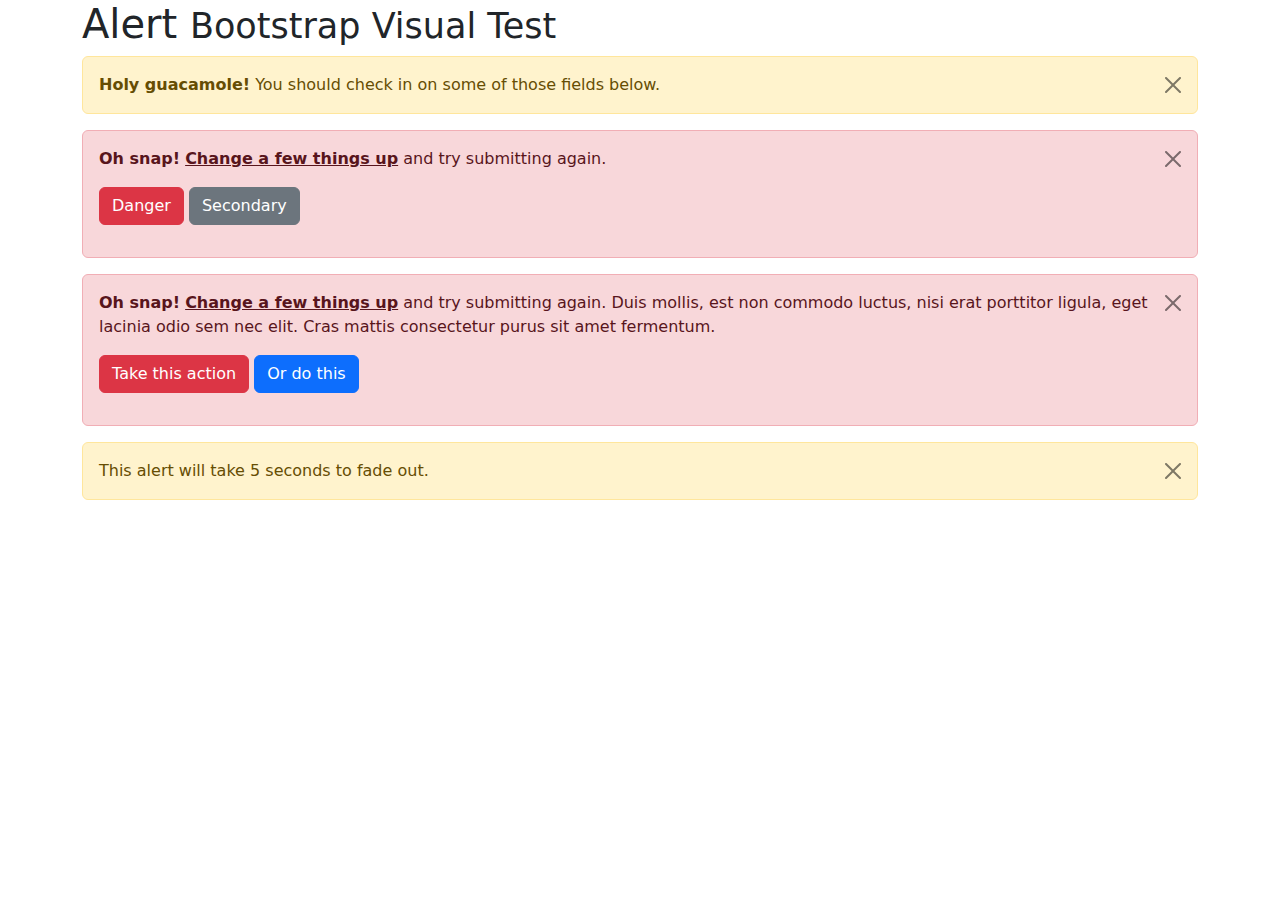
<file: assets/libs/bootstrap/js/tests/visual/alert.html>
<!doctype html>
<html lang="en">
  <head>
    <meta charset="utf-8">
    <meta name="viewport" content="width=device-width, initial-scale=1">
    <link href="../../../dist/css/bootstrap.min.css" rel="stylesheet">
    <title>Alert</title>
  </head>
  <body>
    <div class="container">
      <h1>Alert <small>Bootstrap Visual Test</small></h1>

      <div class="alert alert-warning alert-dismissible fade show" role="alert">
        <button type="button" class="btn-close" data-bs-dismiss="alert" aria-label="Close"></button>
        <strong>Holy guacamole!</strong> You should check in on some of those fields below.
      </div>

      <div class="alert alert-danger alert-dismissible fade show" role="alert">
        <button type="button" class="btn-close" data-bs-dismiss="alert" aria-label="Close"></button>
        <p>
          <strong>Oh snap!</strong> <a href="#" class="alert-link">Change a few things up</a> and try submitting again.
        </p>
        <p>
          <button type="button" class="btn btn-danger">Danger</button>
          <button type="button" class="btn btn-secondary">Secondary</button>
        </p>
      </div>

      <div class="alert alert-danger alert-dismissible fade show" role="alert">
        <button type="button" class="btn-close" data-bs-dismiss="alert" aria-label="Close"></button>
        <p>
          <strong>Oh snap!</strong> <a href="#" class="alert-link">Change a few things up</a> and try submitting again. Duis mollis, est non commodo luctus, nisi erat porttitor ligula, eget lacinia odio sem nec elit. Cras mattis consectetur purus sit amet fermentum.
        </p>
        <p>
          <button type="button" class="btn btn-danger">Take this action</button>
          <button type="button" class="btn btn-primary">Or do this</button>
        </p>
      </div>

      <div class="alert alert-warning alert-dismissible fade show" role="alert" style="transition-duration: 5s;">
        <button type="button" class="btn-close" data-bs-dismiss="alert" aria-label="Close"></button>
        This alert will take 5 seconds to fade out.
      </div>
    </div>

    <script src="../../../dist/js/bootstrap.bundle.js"></script>
  </body>
</html>
</file>
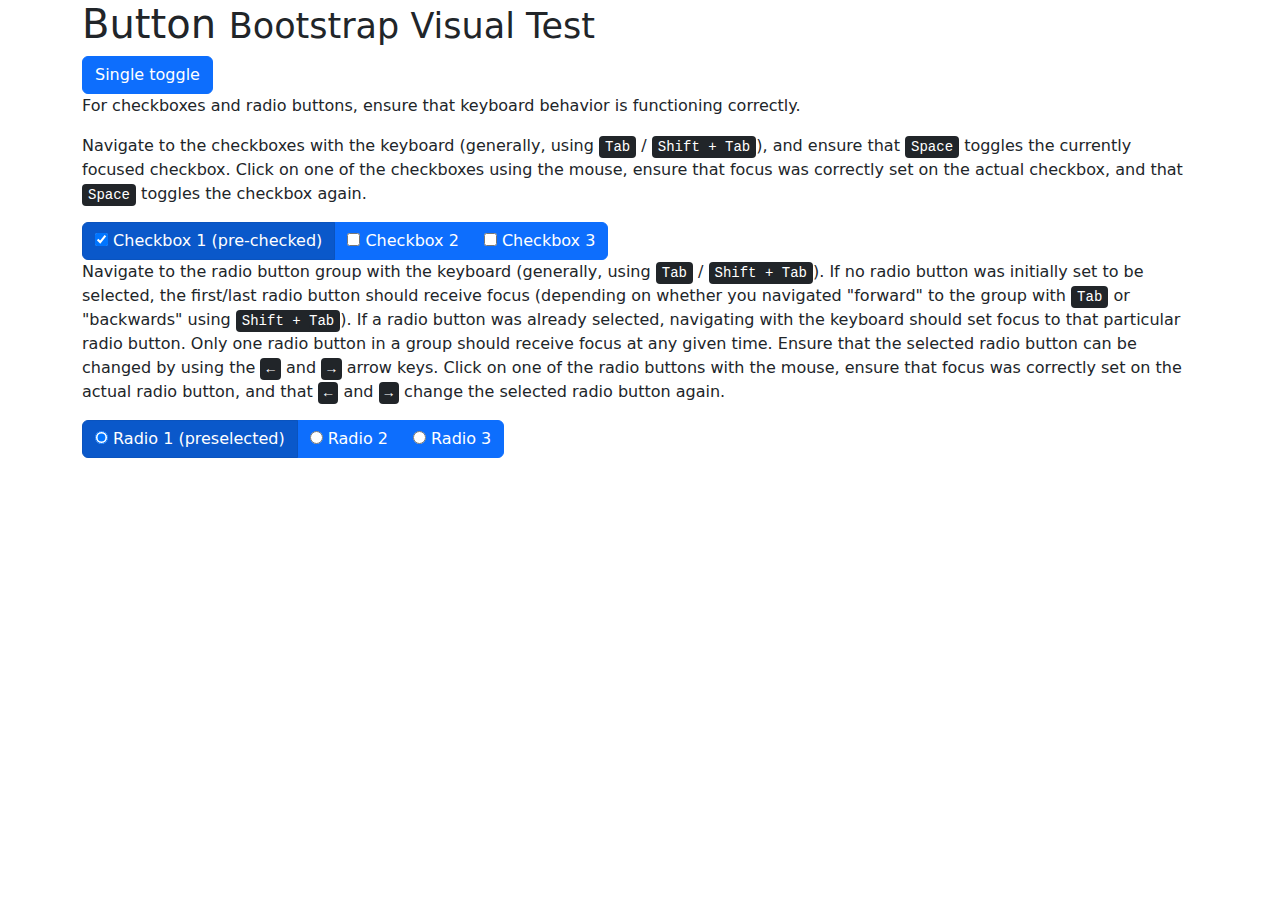
<file: assets/libs/bootstrap/js/tests/visual/button.html>
<!doctype html>
<html lang="en">
  <head>
    <meta charset="utf-8">
    <meta name="viewport" content="width=device-width, initial-scale=1">
    <link href="../../../dist/css/bootstrap.min.css" rel="stylesheet">
    <title>Button</title>
  </head>
  <body>
    <div class="container">
      <h1>Button <small>Bootstrap Visual Test</small></h1>

      <button type="button" class="btn btn-primary" data-bs-toggle="button" aria-pressed="false" autocomplete="off">
        Single toggle
      </button>

      <p>For checkboxes and radio buttons, ensure that keyboard behavior is functioning correctly.</p>
      <p>Navigate to the checkboxes with the keyboard (generally, using <kbd>Tab</kbd> / <kbd><kbd>Shift</kbd> + <kbd>Tab</kbd></kbd>), and ensure that <kbd>Space</kbd> toggles the currently focused checkbox. Click on one of the checkboxes using the mouse, ensure that focus was correctly set on the actual checkbox, and that <kbd>Space</kbd> toggles the checkbox again.</p>

      <div class="btn-group" data-bs-toggle="buttons">
        <label class="btn btn-primary active">
          <input type="checkbox" checked autocomplete="off"> Checkbox 1 (pre-checked)
        </label>
        <label class="btn btn-primary">
          <input type="checkbox" autocomplete="off"> Checkbox 2
        </label>
        <label class="btn btn-primary">
          <input type="checkbox" autocomplete="off"> Checkbox 3
        </label>
      </div>

      <p>Navigate to the radio button group with the keyboard (generally, using <kbd>Tab</kbd> / <kbd><kbd>Shift</kbd> + <kbd>Tab</kbd></kbd>). If no radio button was initially set to be selected, the first/last radio button should receive focus (depending on whether you navigated "forward" to the group with <kbd>Tab</kbd> or "backwards" using <kbd><kbd>Shift</kbd> + <kbd>Tab</kbd></kbd>). If a radio button was already selected, navigating with the keyboard should set focus to that particular radio button. Only one radio button in a group should receive focus at any given time.  Ensure that the selected radio button can be changed by using the <kbd>←</kbd> and <kbd>→</kbd> arrow keys. Click on one of the radio buttons with the mouse,  ensure that focus was correctly set on the actual radio button, and that <kbd>←</kbd> and <kbd>→</kbd> change the selected radio button again.</p>

      <div class="btn-group" data-bs-toggle="buttons">
        <label class="btn btn-primary active">
          <input type="radio" name="options" id="option1" autocomplete="off" checked> Radio 1 (preselected)
        </label>
        <label class="btn btn-primary">
          <input type="radio" name="options" id="option2" autocomplete="off"> Radio 2
        </label>
        <label class="btn btn-primary">
          <input type="radio" name="options" id="option3" autocomplete="off"> Radio 3
        </label>
      </div>
    </div>

    <script src="../../../dist/js/bootstrap.bundle.js"></script>
  </body>
</html>
</file>
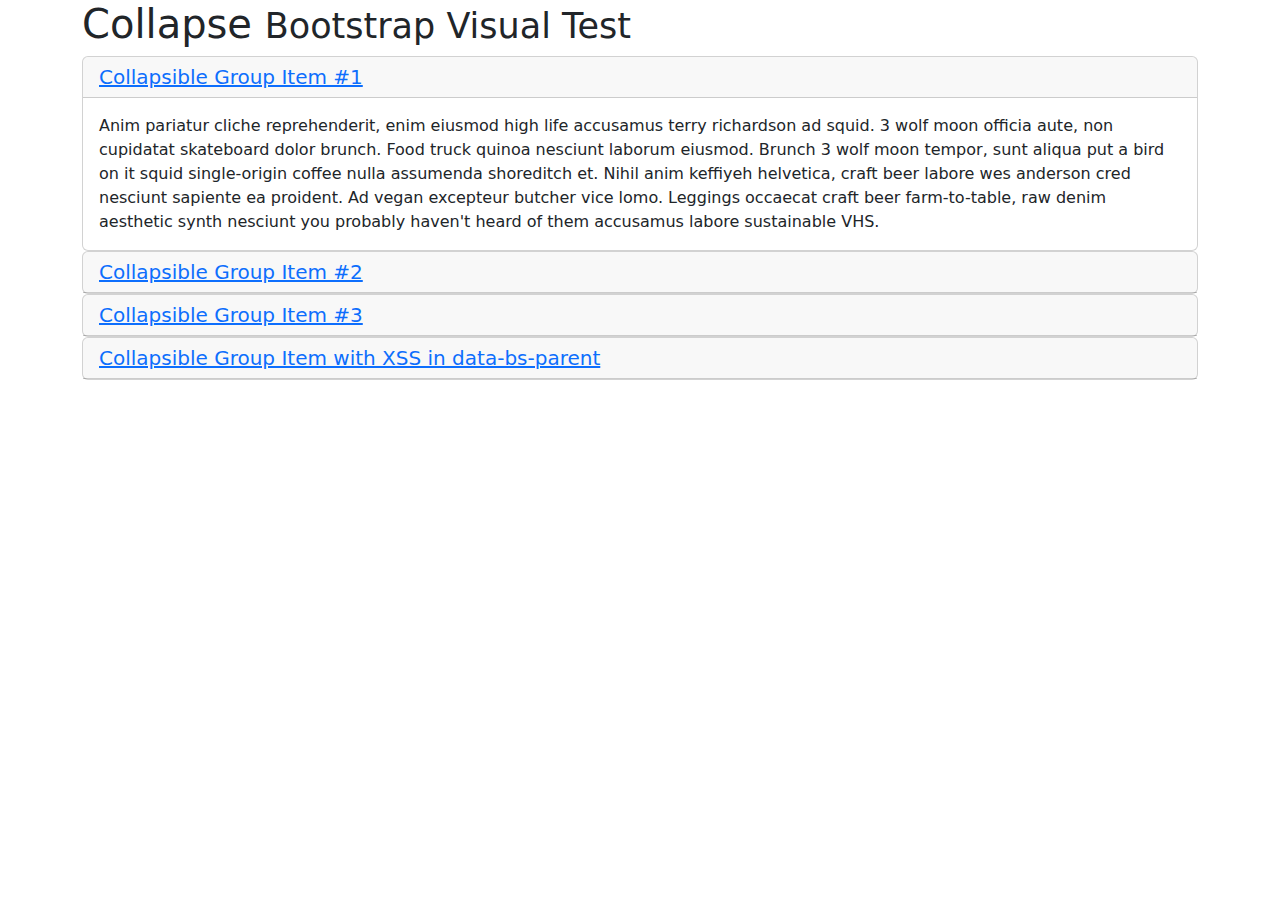
<file: assets/libs/bootstrap/js/tests/visual/collapse.html>
<!doctype html>
<html lang="en">
  <head>
    <meta charset="utf-8">
    <meta name="viewport" content="width=device-width, initial-scale=1">
    <link href="../../../dist/css/bootstrap.min.css" rel="stylesheet">
    <title>Collapse</title>
  </head>
  <body>
    <div class="container">
      <h1>Collapse <small>Bootstrap Visual Test</small></h1>

      <div id="accordion" role="tablist">
        <div class="card" role="presentation">
          <div class="card-header" role="tab" id="headingOne">
            <h5 class="mb-0">
              <a data-bs-toggle="collapse" href="#collapseOne" aria-expanded="true" aria-controls="collapseOne">
                Collapsible Group Item #1
              </a>
            </h5>
          </div>

          <div id="collapseOne" class="collapse show" data-bs-parent="#accordion" role="tabpanel" aria-labelledby="headingOne">
            <div class="card-body">
              Anim pariatur cliche reprehenderit, enim eiusmod high life accusamus terry richardson ad squid. 3 wolf moon officia aute, non cupidatat skateboard dolor brunch. Food truck quinoa nesciunt laborum eiusmod. Brunch 3 wolf moon tempor, sunt aliqua put a bird on it squid single-origin coffee nulla assumenda shoreditch et. Nihil anim keffiyeh helvetica, craft beer labore wes anderson cred nesciunt sapiente ea proident. Ad vegan excepteur butcher vice lomo. Leggings occaecat craft beer farm-to-table, raw denim aesthetic synth nesciunt you probably haven't heard of them accusamus labore sustainable VHS.
            </div>
          </div>
        </div>
        <div class="card" role="presentation">
          <div class="card-header" role="tab" id="headingTwo">
            <h5 class="mb-0">
              <a class="collapsed" data-bs-toggle="collapse" href="#collapseTwo" aria-expanded="false" aria-controls="collapseTwo">
                Collapsible Group Item #2
              </a>
            </h5>
          </div>
          <div id="collapseTwo" class="collapse" data-bs-parent="#accordion" role="tabpanel" aria-labelledby="headingTwo">
            <div class="card-body">
              Anim pariatur cliche reprehenderit, enim eiusmod high life accusamus terry richardson ad squid. 3 wolf moon officia aute, non cupidatat skateboard dolor brunch. Food truck quinoa nesciunt laborum eiusmod. Brunch 3 wolf moon tempor, sunt aliqua put a bird on it squid single-origin coffee nulla assumenda shoreditch et. Nihil anim keffiyeh helvetica, craft beer labore wes anderson cred nesciunt sapiente ea proident. Ad vegan excepteur butcher vice lomo. Leggings occaecat craft beer farm-to-table, raw denim aesthetic synth nesciunt you probably haven't heard of them accusamus labore sustainable VHS.
            </div>
          </div>
        </div>
        <div class="card" role="presentation">
          <div class="card-header" role="tab" id="headingThree">
            <h5 class="mb-0">
              <a class="collapsed" data-bs-toggle="collapse" href="#collapseThree" aria-expanded="false" aria-controls="collapseThree">
                Collapsible Group Item #3
              </a>
            </h5>
          </div>
          <div id="collapseThree" class="collapse" data-bs-parent="#accordion" role="tabpanel" aria-labelledby="headingThree">
            <div class="card-body">
              Anim pariatur cliche reprehenderit, enim eiusmod high life accusamus terry richardson ad squid. 3 wolf moon officia aute, non cupidatat skateboard dolor brunch. Food truck quinoa nesciunt laborum eiusmod. Brunch 3 wolf moon tempor, sunt aliqua put a bird on it squid single-origin coffee nulla assumenda shoreditch et. Nihil anim keffiyeh helvetica, craft beer labore wes anderson cred nesciunt sapiente ea proident. Ad vegan excepteur butcher vice lomo. Leggings occaecat craft beer farm-to-table, raw denim aesthetic synth nesciunt you probably haven't heard of them accusamus labore sustainable VHS.
            </div>
          </div>
        </div>
        <div class="card" role="presentation">
          <div class="card-header" role="tab" id="headingFour">
            <h5 class="mb-0">
              <a class="collapsed" data-bs-toggle="collapse" href="#collapseFour" aria-expanded="false" aria-controls="collapseFour">
                Collapsible Group Item with XSS in data-bs-parent
              </a>
            </h5>
          </div>
          <div id="collapseFour" class="collapse" data-bs-parent="<img src=1 onerror=alert(123)>" role="tabpanel" aria-labelledby="headingFour">
            <div class="card-body">
              Anim pariatur cliche reprehenderit, enim eiusmod high life accusamus terry richardson ad squid. 3 wolf moon officia aute, non cupidatat skateboard dolor brunch. Food truck quinoa nesciunt laborum eiusmod. Brunch 3 wolf moon tempor, sunt aliqua put a bird on it squid single-origin coffee nulla assumenda shoreditch et. Nihil anim keffiyeh helvetica, craft beer labore wes anderson cred nesciunt sapiente ea proident. Ad vegan excepteur butcher vice lomo. Leggings occaecat craft beer farm-to-table, raw denim aesthetic synth nesciunt you probably haven't heard of them accusamus labore sustainable VHS.
            </div>
          </div>
        </div>
      </div>
    </div>

    <script src="../../../dist/js/bootstrap.bundle.js"></script>
  </body>
</html>
</file>
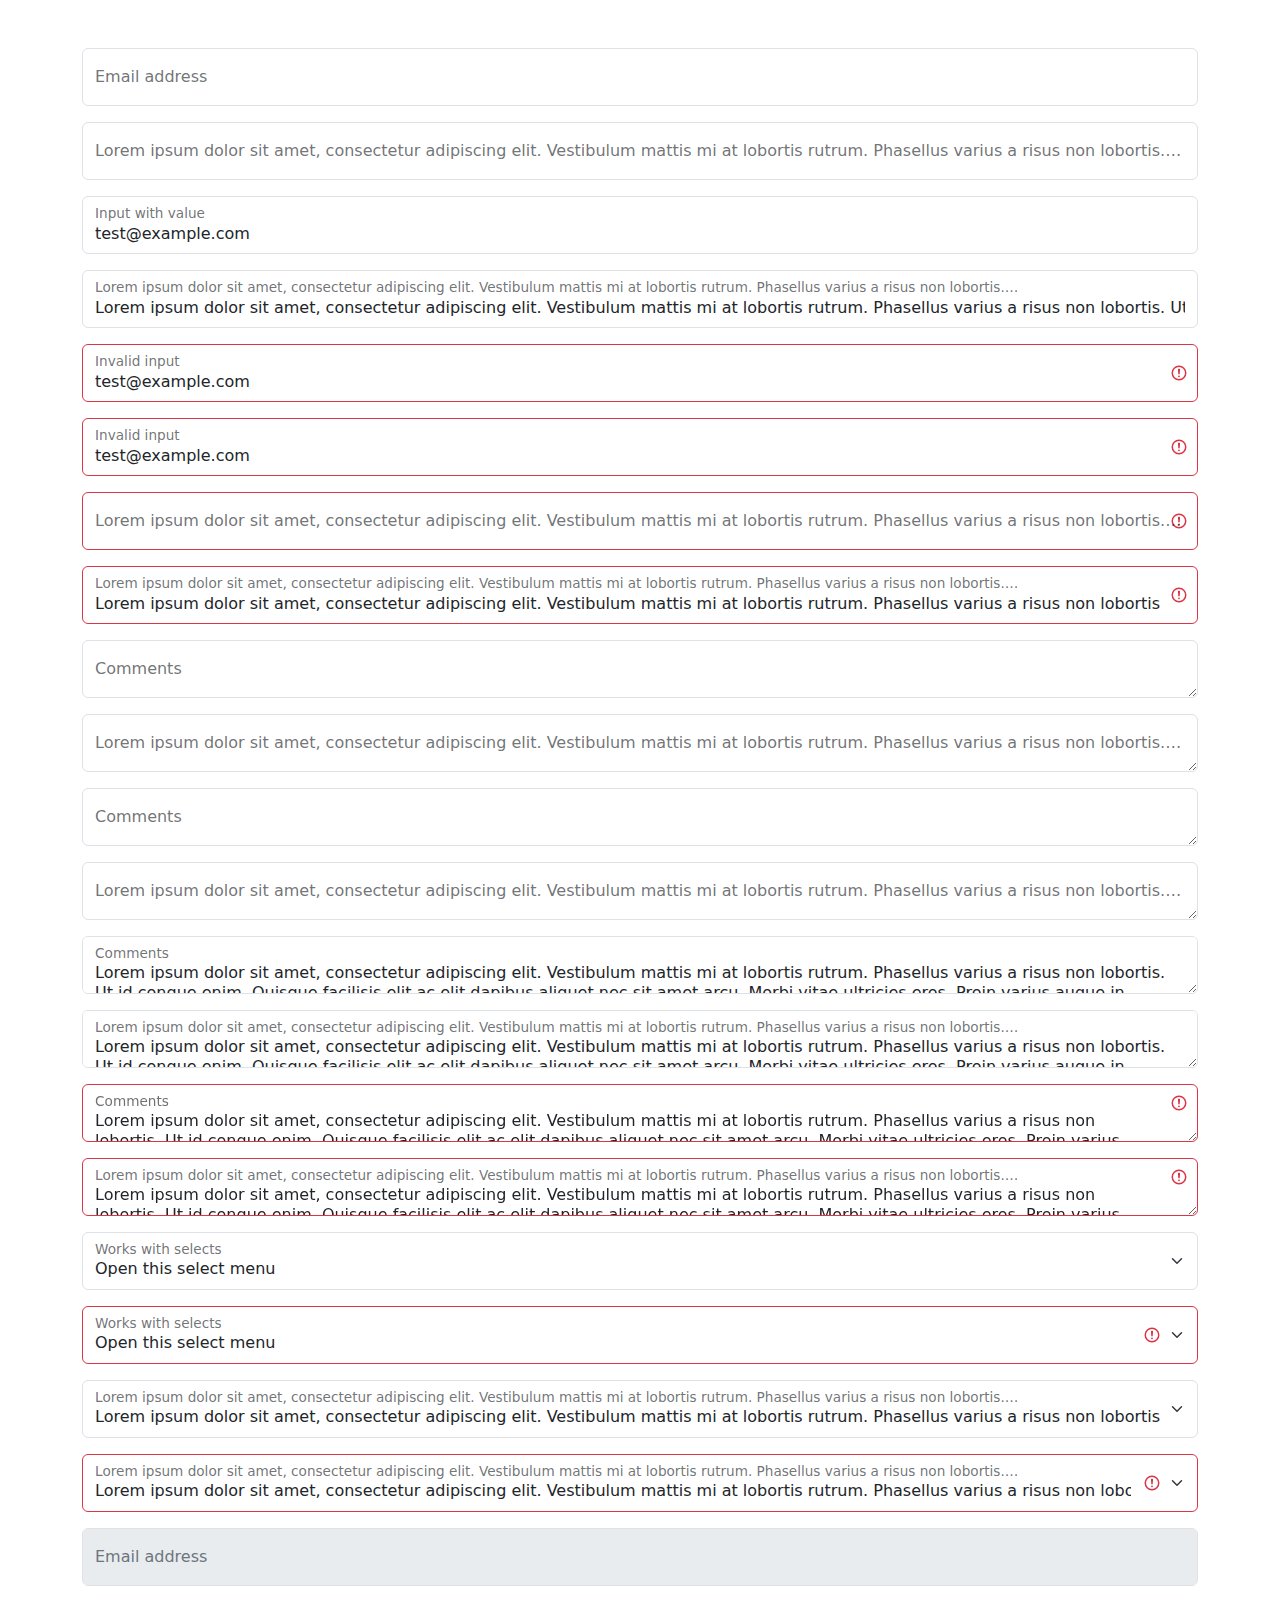
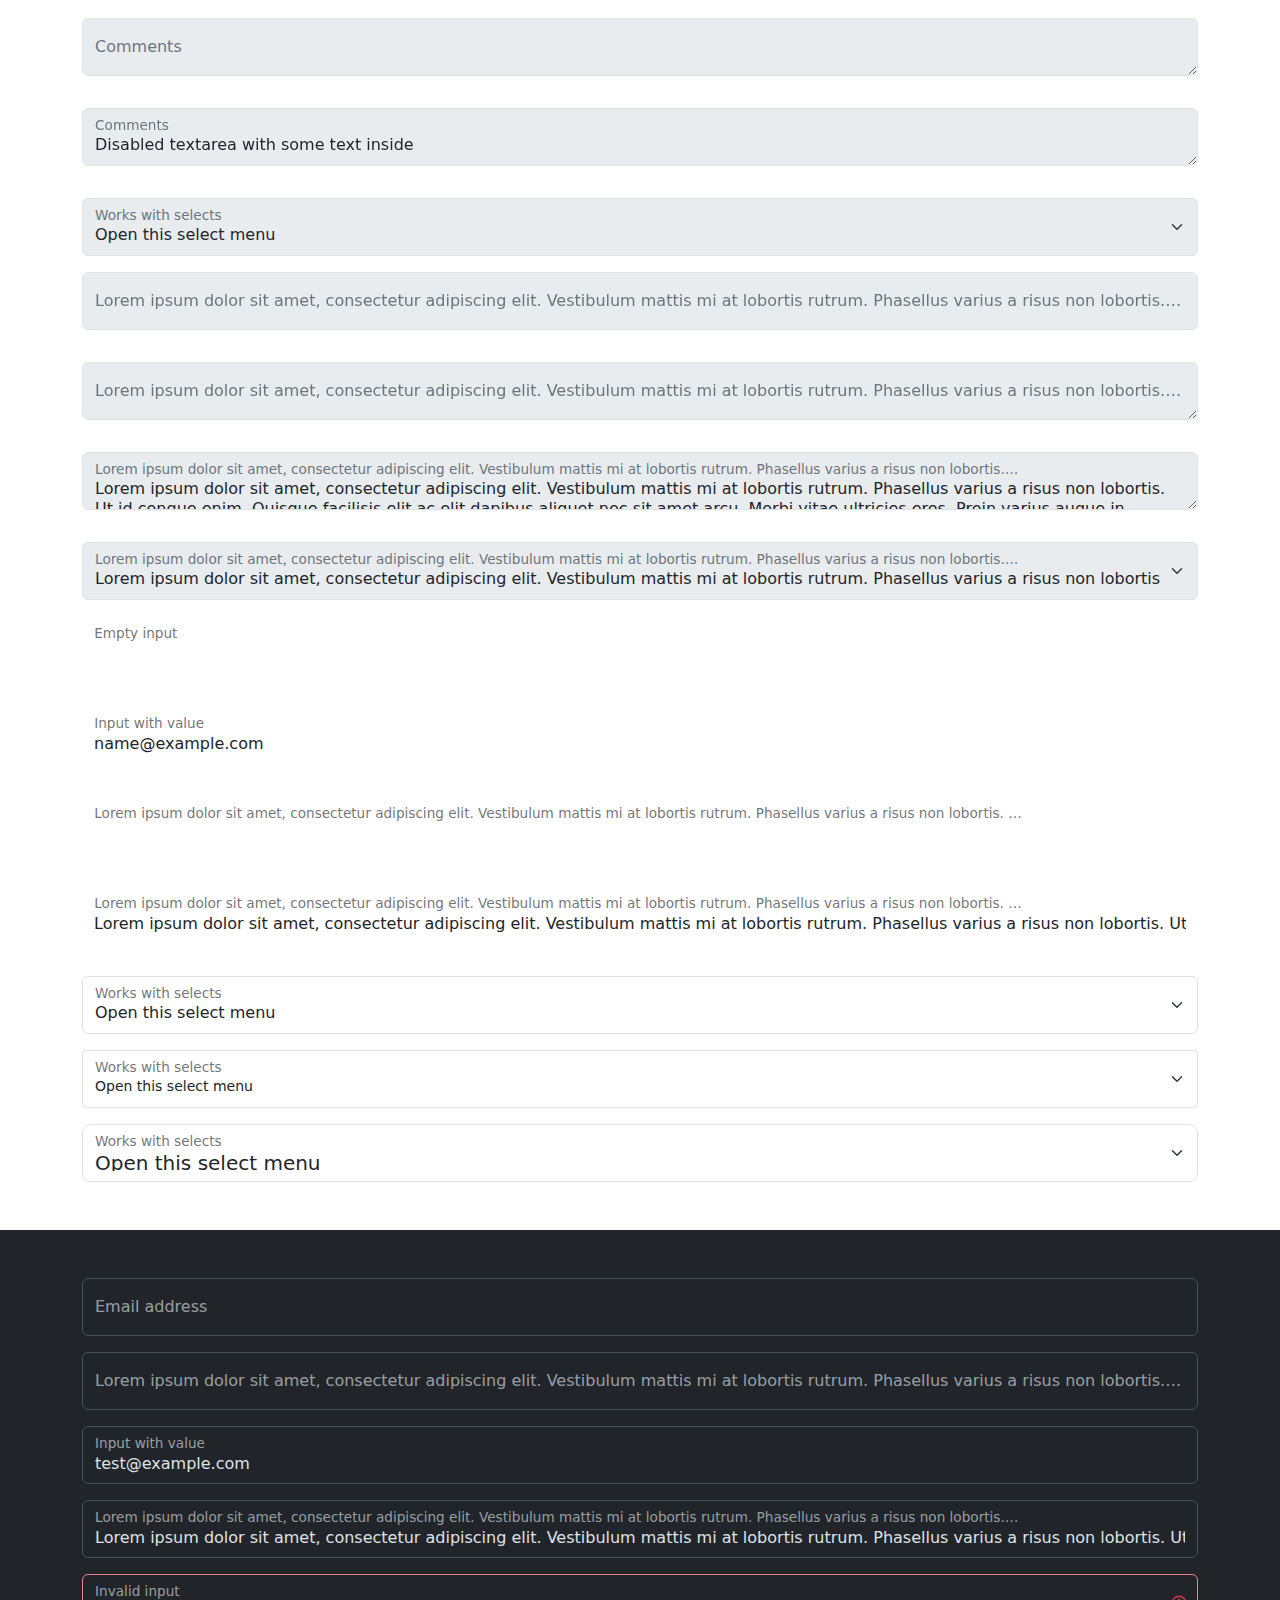
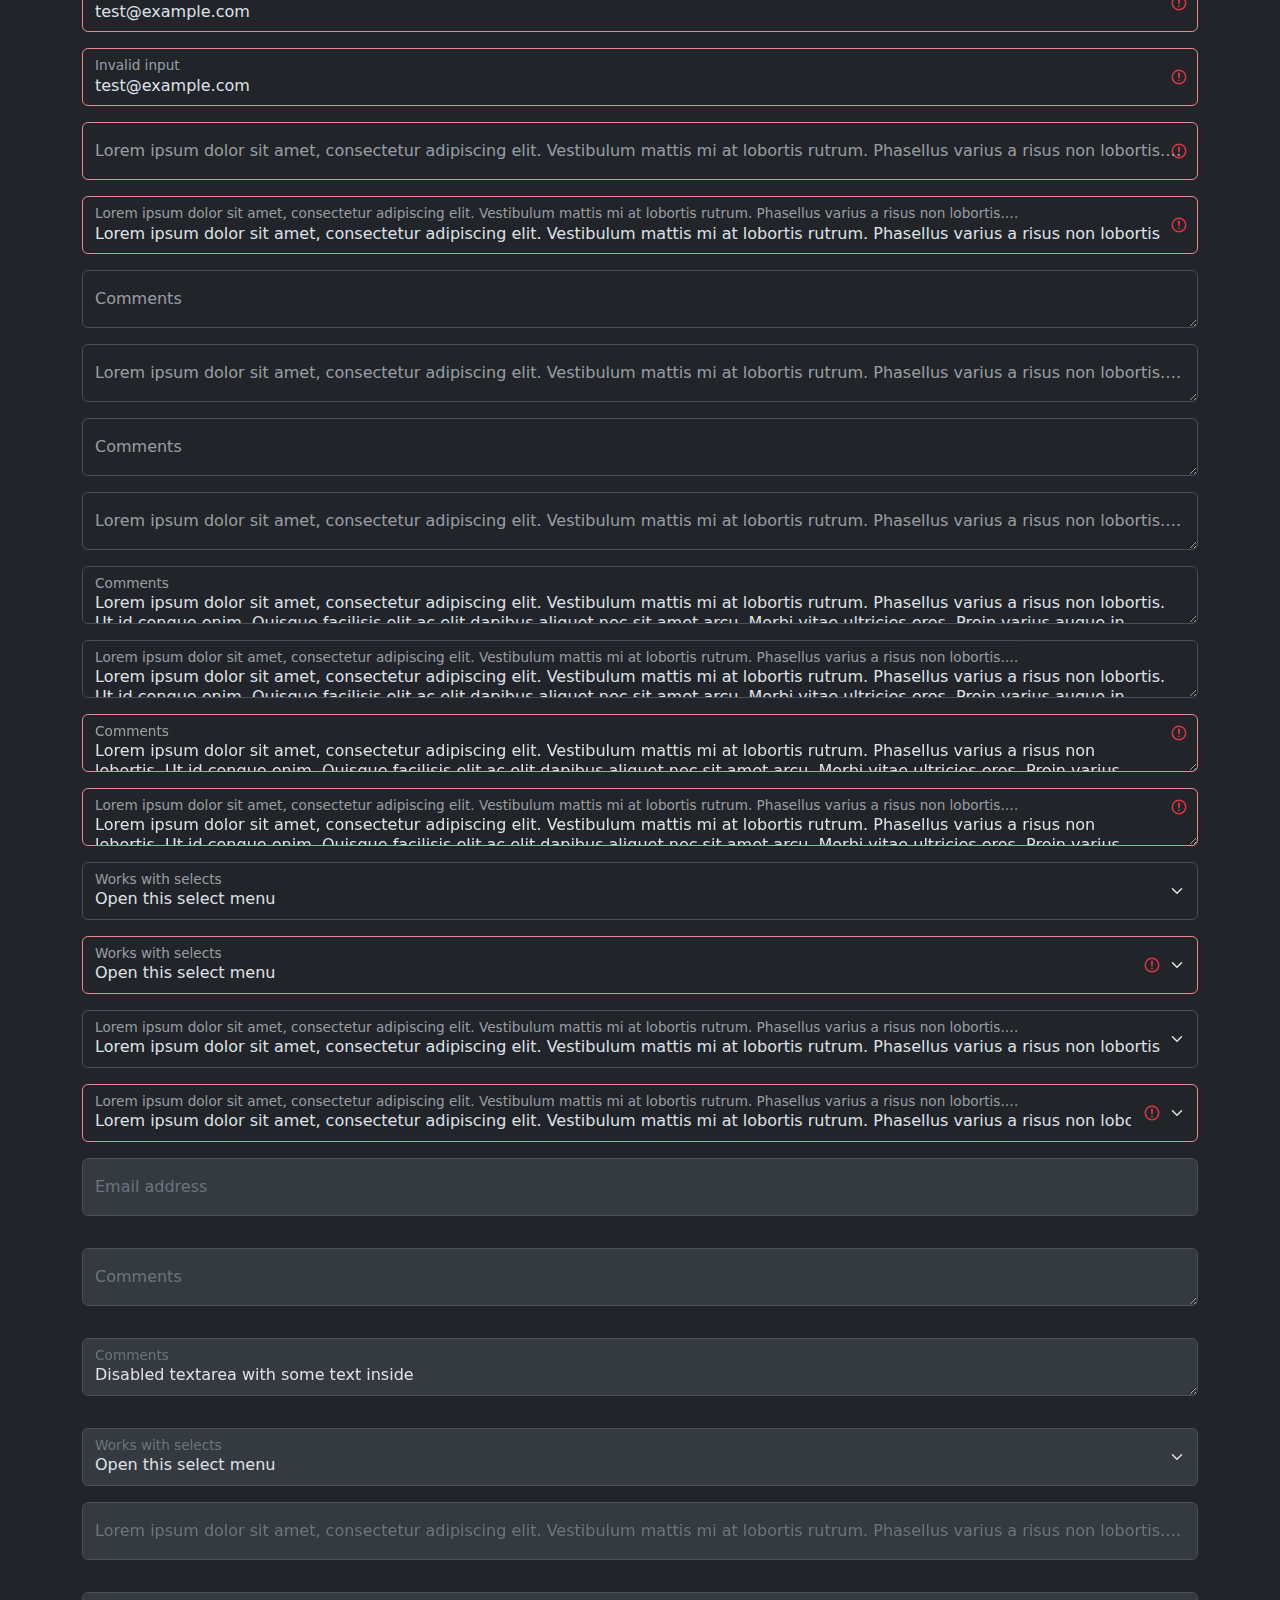
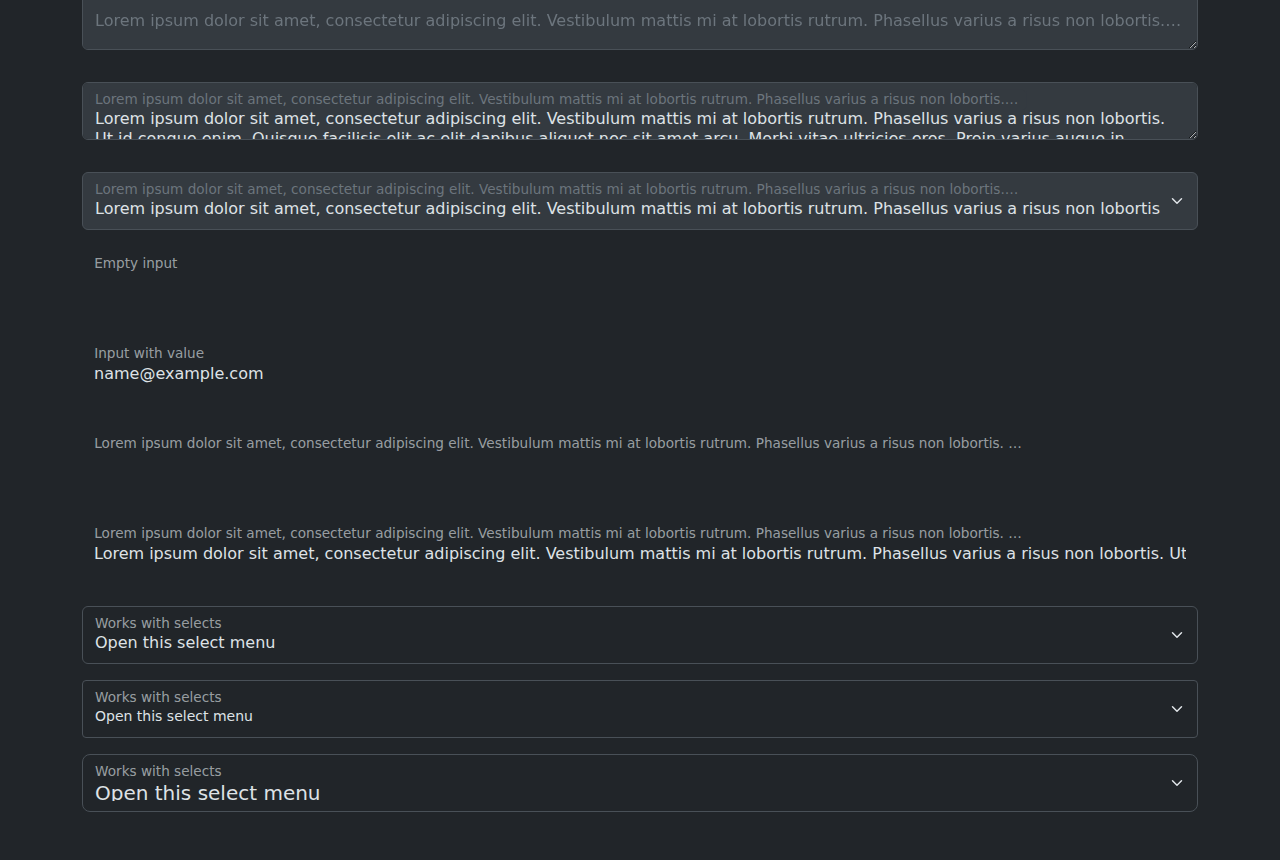
<file: assets/libs/bootstrap/js/tests/visual/floating-label.html>
<!doctype html>
<html lang="en">
  <head>
    <meta charset="utf-8">
    <meta name="viewport" content="width=device-width, initial-scale=1">
    <link href="../../../dist/css/bootstrap.min.css" rel="stylesheet">
    <title>Form</title>
    <style></style>
  </head>
  <body>
    <div class="container py-5 d-flex flex-column gap-3">
      <div class="form-floating">
        <input type="email" class="form-control" id="floatingInput" placeholder="name@example.com">
        <label for="floatingInput">Email address</label>
      </div>
      <div class="form-floating">
        <input type="email" class="form-control" id="floatingInput1" placeholder="name@example.com">
        <label for="floatingInput1">Lorem ipsum dolor sit amet, consectetur adipiscing elit. Vestibulum mattis mi at lobortis rutrum. Phasellus varius a risus non lobortis. Ut id congue enim. Quisque facilisis elit ac elit dapibus aliquet nec sit amet arcu. Morbi vitae ultricies eros. Proin varius augue in tristique pretium. Morbi at ullamcorper elit, at ullamcorper massa. Vivamus suscipit quam quis viverra eleifend.</label>
      </div>
      <form class="form-floating">
        <input type="email" class="form-control" id="floatingInputValue" placeholder="name@example.com" value="test@example.com">
        <label for="floatingInputValue">Input with value</label>
      </form>
      <form class="form-floating">
        <input type="email" class="form-control" id="floatingInputValue1" placeholder="name@example.com" value="Lorem ipsum dolor sit amet, consectetur adipiscing elit. Vestibulum mattis mi at lobortis rutrum. Phasellus varius a risus non lobortis. Ut id congue enim. Quisque facilisis elit ac elit dapibus aliquet nec sit amet arcu. Morbi vitae ultricies eros. Proin varius augue in tristique pretium. Morbi at ullamcorper elit, at ullamcorper massa. Vivamus suscipit quam quis viverra eleifend.">
        <label for="floatingInputValue1">Lorem ipsum dolor sit amet, consectetur adipiscing elit. Vestibulum mattis mi at lobortis rutrum. Phasellus varius a risus non lobortis. Ut id congue enim. Quisque facilisis elit ac elit dapibus aliquet nec sit amet arcu. Morbi vitae ultricies eros. Proin varius augue in tristique pretium. Morbi at ullamcorper elit, at ullamcorper massa. Vivamus suscipit quam quis viverra eleifend.</label>
      </form>
      <form class="form-floating">
        <input type="email" class="form-control is-invalid" id="floatingInputInvalid" placeholder="name@example.com" value="test@example.com">
        <label for="floatingInputInvalid">Invalid input</label>
      </form>
      <form class="form-floating">
        <input type="email" class="form-control is-invalid" id="floatingInputInvalid1" placeholder="name@example.com" value="test@example.com">
        <label for="floatingInputInvalid1">Invalid input</label>
      </form>
      <form class="form-floating">
        <input type="email" class="form-control is-invalid" id="floatingInputInvalid2" placeholder="name@example.com">
        <label for="floatingInputInvalid2">Lorem ipsum dolor sit amet, consectetur adipiscing elit. Vestibulum mattis mi at lobortis rutrum. Phasellus varius a risus non lobortis. Ut id congue enim. Quisque facilisis elit ac elit dapibus aliquet nec sit amet arcu. Morbi vitae ultricies eros. Proin varius augue in tristique pretium. Morbi at ullamcorper elit, at ullamcorper massa. Vivamus suscipit quam quis viverra eleifend.</label>
      </form>
      <form class="form-floating">
        <input type="email" class="form-control is-invalid" id="floatingInputInvalid3" placeholder="name@example.com" value="Lorem ipsum dolor sit amet, consectetur adipiscing elit. Vestibulum mattis mi at lobortis rutrum. Phasellus varius a risus non lobortis. Ut id congue enim. Quisque facilisis elit ac elit dapibus aliquet nec sit amet arcu. Morbi vitae ultricies eros. Proin varius augue in tristique pretium. Morbi at ullamcorper elit, at ullamcorper massa. Vivamus suscipit quam quis viverra eleifend.">
        <label for="floatingInputInvalid3">Lorem ipsum dolor sit amet, consectetur adipiscing elit. Vestibulum mattis mi at lobortis rutrum. Phasellus varius a risus non lobortis. Ut id congue enim. Quisque facilisis elit ac elit dapibus aliquet nec sit amet arcu. Morbi vitae ultricies eros. Proin varius augue in tristique pretium. Morbi at ullamcorper elit, at ullamcorper massa. Vivamus suscipit quam quis viverra eleifend.</label>
      </form>
      <div class="form-floating">
        <textarea class="form-control" placeholder="Leave a comment here" id="floatingTextarea"></textarea>
        <label for="floatingTextarea">Comments</label>
      </div>
      <div class="form-floating">
        <textarea class="form-control" placeholder="Leave a comment here" id="floatingTextarea1"></textarea>
        <label for="floatingTextarea1">Lorem ipsum dolor sit amet, consectetur adipiscing elit. Vestibulum mattis mi at lobortis rutrum. Phasellus varius a risus non lobortis. Ut id congue enim. Quisque facilisis elit ac elit dapibus aliquet nec sit amet arcu. Morbi vitae ultricies eros. Proin varius augue in tristique pretium. Morbi at ullamcorper elit, at ullamcorper massa. Vivamus suscipit quam quis viverra eleifend.</label>
      </div>
      <div class="form-floating">
        <textarea class="form-control" placeholder="Leave a comment here" id="floatingTextarea2" style="height: 50px"></textarea>
        <label for="floatingTextarea2">Comments</label>
      </div>
      <div class="form-floating">
        <textarea class="form-control" placeholder="Leave a comment here" id="floatingTextarea3" style="height: 50px"></textarea>
        <label for="floatingTextarea3">Lorem ipsum dolor sit amet, consectetur adipiscing elit. Vestibulum mattis mi at lobortis rutrum. Phasellus varius a risus non lobortis. Ut id congue enim. Quisque facilisis elit ac elit dapibus aliquet nec sit amet arcu. Morbi vitae ultricies eros. Proin varius augue in tristique pretium. Morbi at ullamcorper elit, at ullamcorper massa. Vivamus suscipit quam quis viverra eleifend.</label>
      </div>
      <div class="form-floating">
        <textarea class="form-control" placeholder="Leave a comment here" id="floatingTextarea4" style="height: 50px">Lorem ipsum dolor sit amet, consectetur adipiscing elit. Vestibulum mattis mi at lobortis rutrum. Phasellus varius a risus non lobortis. Ut id congue enim. Quisque facilisis elit ac elit dapibus aliquet nec sit amet arcu. Morbi vitae ultricies eros. Proin varius augue in tristique pretium. Morbi at ullamcorper elit, at ullamcorper massa. Vivamus suscipit quam quis viverra eleifend.</textarea>
        <label for="floatingTextarea4">Comments</label>
      </div>
      <div class="form-floating">
        <textarea class="form-control" placeholder="Leave a comment here" id="floatingTextarea5" style="height: 50px">Lorem ipsum dolor sit amet, consectetur adipiscing elit. Vestibulum mattis mi at lobortis rutrum. Phasellus varius a risus non lobortis. Ut id congue enim. Quisque facilisis elit ac elit dapibus aliquet nec sit amet arcu. Morbi vitae ultricies eros. Proin varius augue in tristique pretium. Morbi at ullamcorper elit, at ullamcorper massa. Vivamus suscipit quam quis viverra eleifend.</textarea>
        <label for="floatingTextarea5">Lorem ipsum dolor sit amet, consectetur adipiscing elit. Vestibulum mattis mi at lobortis rutrum. Phasellus varius a risus non lobortis. Ut id congue enim. Quisque facilisis elit ac elit dapibus aliquet nec sit amet arcu. Morbi vitae ultricies eros. Proin varius augue in tristique pretium. Morbi at ullamcorper elit, at ullamcorper massa. Vivamus suscipit quam quis viverra eleifend.</label>
      </div>
      <div class="form-floating">
        <textarea class="form-control is-invalid" placeholder="Leave a comment here" id="floatingTextarea6" style="height: 50px">Lorem ipsum dolor sit amet, consectetur adipiscing elit. Vestibulum mattis mi at lobortis rutrum. Phasellus varius a risus non lobortis. Ut id congue enim. Quisque facilisis elit ac elit dapibus aliquet nec sit amet arcu. Morbi vitae ultricies eros. Proin varius augue in tristique pretium. Morbi at ullamcorper elit, at ullamcorper massa. Vivamus suscipit quam quis viverra eleifend.</textarea>
        <label for="floatingTextarea6">Comments</label>
      </div>
      <div class="form-floating">
        <textarea class="form-control is-invalid" placeholder="Leave a comment here" id="floatingTextarea7" style="height: 50px">Lorem ipsum dolor sit amet, consectetur adipiscing elit. Vestibulum mattis mi at lobortis rutrum. Phasellus varius a risus non lobortis. Ut id congue enim. Quisque facilisis elit ac elit dapibus aliquet nec sit amet arcu. Morbi vitae ultricies eros. Proin varius augue in tristique pretium. Morbi at ullamcorper elit, at ullamcorper massa. Vivamus suscipit quam quis viverra eleifend.</textarea>
        <label for="floatingTextarea7">Lorem ipsum dolor sit amet, consectetur adipiscing elit. Vestibulum mattis mi at lobortis rutrum. Phasellus varius a risus non lobortis. Ut id congue enim. Quisque facilisis elit ac elit dapibus aliquet nec sit amet arcu. Morbi vitae ultricies eros. Proin varius augue in tristique pretium. Morbi at ullamcorper elit, at ullamcorper massa. Vivamus suscipit quam quis viverra eleifend.</label>
      </div>
      <div class="form-floating">
        <select class="form-select" id="floatingSelect" aria-label="Floating label select example">
          <option selected>Open this select menu</option>
          <option value="1">One</option>
          <option value="2">Two</option>
          <option value="3">Three</option>
        </select>
        <label for="floatingSelect">Works with selects</label>
      </div>
      <div class="form-floating">
        <select class="form-select is-invalid" id="floatingSelect1" aria-label="Floating label select example">
          <option selected>Open this select menu</option>
          <option value="1">One</option>
          <option value="2">Two</option>
          <option value="3">Three</option>
        </select>
        <label for="floatingSelect1">Works with selects</label>
      </div>
      <div class="form-floating">
        <select class="form-select" id="floatingSelect2" aria-label="Floating label select example">
          <option selected>Lorem ipsum dolor sit amet, consectetur adipiscing elit. Vestibulum mattis mi at lobortis rutrum. Phasellus varius a risus non lobortis. Ut id congue enim. Quisque facilisis elit ac elit dapibus aliquet nec sit amet arcu. Morbi vitae ultricies eros. Proin varius augue in tristique pretium. Morbi at ullamcorper elit, at ullamcorper massa. Vivamus suscipit quam quis viverra eleifend.</option>
          <option value="1">Lorem ipsum dolor sit amet, consectetur adipiscing elit. Vestibulum mattis mi at lobortis rutrum. Phasellus varius a risus non lobortis. Ut id congue enim. Quisque facilisis elit ac elit dapibus aliquet nec sit amet arcu. Morbi vitae ultricies eros. Proin varius augue in tristique pretium. Morbi at ullamcorper elit, at ullamcorper massa. Vivamus suscipit quam quis viverra eleifend.</option>
          <option value="2">Lorem ipsum dolor sit amet, consectetur adipiscing elit. Vestibulum mattis mi at lobortis rutrum. Phasellus varius a risus non lobortis. Ut id congue enim. Quisque facilisis elit ac elit dapibus aliquet nec sit amet arcu. Morbi vitae ultricies eros. Proin varius augue in tristique pretium. Morbi at ullamcorper elit, at ullamcorper massa. Vivamus suscipit quam quis viverra eleifend.</option>
          <option value="3">Lorem ipsum dolor sit amet, consectetur adipiscing elit. Vestibulum mattis mi at lobortis rutrum. Phasellus varius a risus non lobortis. Ut id congue enim. Quisque facilisis elit ac elit dapibus aliquet nec sit amet arcu. Morbi vitae ultricies eros. Proin varius augue in tristique pretium. Morbi at ullamcorper elit, at ullamcorper massa. Vivamus suscipit quam quis viverra eleifend.</option>
        </select>
        <label for="floatingSelect2">Lorem ipsum dolor sit amet, consectetur adipiscing elit. Vestibulum mattis mi at lobortis rutrum. Phasellus varius a risus non lobortis. Ut id congue enim. Quisque facilisis elit ac elit dapibus aliquet nec sit amet arcu. Morbi vitae ultricies eros. Proin varius augue in tristique pretium. Morbi at ullamcorper elit, at ullamcorper massa. Vivamus suscipit quam quis viverra eleifend.</label>
      </div>
      <div class="form-floating">
        <select class="form-select is-invalid" id="floatingSelect3" aria-label="Floating label select example">
          <option selected>Lorem ipsum dolor sit amet, consectetur adipiscing elit. Vestibulum mattis mi at lobortis rutrum. Phasellus varius a risus non lobortis. Ut id congue enim. Quisque facilisis elit ac elit dapibus aliquet nec sit amet arcu. Morbi vitae ultricies eros. Proin varius augue in tristique pretium. Morbi at ullamcorper elit, at ullamcorper massa. Vivamus suscipit quam quis viverra eleifend.</option>
          <option value="1">Lorem ipsum dolor sit amet, consectetur adipiscing elit. Vestibulum mattis mi at lobortis rutrum. Phasellus varius a risus non lobortis. Ut id congue enim. Quisque facilisis elit ac elit dapibus aliquet nec sit amet arcu. Morbi vitae ultricies eros. Proin varius augue in tristique pretium. Morbi at ullamcorper elit, at ullamcorper massa. Vivamus suscipit quam quis viverra eleifend.</option>
          <option value="2">Lorem ipsum dolor sit amet, consectetur adipiscing elit. Vestibulum mattis mi at lobortis rutrum. Phasellus varius a risus non lobortis. Ut id congue enim. Quisque facilisis elit ac elit dapibus aliquet nec sit amet arcu. Morbi vitae ultricies eros. Proin varius augue in tristique pretium. Morbi at ullamcorper elit, at ullamcorper massa. Vivamus suscipit quam quis viverra eleifend.</option>
          <option value="3">Lorem ipsum dolor sit amet, consectetur adipiscing elit. Vestibulum mattis mi at lobortis rutrum. Phasellus varius a risus non lobortis. Ut id congue enim. Quisque facilisis elit ac elit dapibus aliquet nec sit amet arcu. Morbi vitae ultricies eros. Proin varius augue in tristique pretium. Morbi at ullamcorper elit, at ullamcorper massa. Vivamus suscipit quam quis viverra eleifend.</option>
        </select>
        <label for="floatingSelect3">Lorem ipsum dolor sit amet, consectetur adipiscing elit. Vestibulum mattis mi at lobortis rutrum. Phasellus varius a risus non lobortis. Ut id congue enim. Quisque facilisis elit ac elit dapibus aliquet nec sit amet arcu. Morbi vitae ultricies eros. Proin varius augue in tristique pretium. Morbi at ullamcorper elit, at ullamcorper massa. Vivamus suscipit quam quis viverra eleifend.</label>
      </div>
      <div class="form-floating mb-3">
        <input type="email" class="form-control" id="floatingInputDisabled" placeholder="name@example.com" disabled>
        <label for="floatingInputDisabled">Email address</label>
      </div>
      <div class="form-floating mb-3">
        <textarea class="form-control" placeholder="Leave a comment here" id="floatingTextareaDisabled" disabled></textarea>
        <label for="floatingTextareaDisabled">Comments</label>
      </div>
      <div class="form-floating mb-3">
        <textarea class="form-control" placeholder="Leave a comment here" id="floatingTextareaDisabled1" style="height: 50px" disabled>Disabled textarea with some text inside</textarea>
        <label for="floatingTextareaDisabled1">Comments</label>
      </div>
      <div class="form-floating">
        <select class="form-select" id="floatingSelectDisabled" aria-label="Floating label disabled select example" disabled>
          <option selected>Open this select menu</option>
          <option value="1">One</option>
          <option value="2">Two</option>
          <option value="3">Three</option>
        </select>
        <label for="floatingSelectDisabled">Works with selects</label>
      </div>
      <div class="form-floating mb-3">
        <input type="email" class="form-control" id="floatingInputDisabled1" placeholder="name@example.com" disabled>
        <label for="floatingInputDisabled1">Lorem ipsum dolor sit amet, consectetur adipiscing elit. Vestibulum mattis mi at lobortis rutrum. Phasellus varius a risus non lobortis. Ut id congue enim. Quisque facilisis elit ac elit dapibus aliquet nec sit amet arcu. Morbi vitae ultricies eros. Proin varius augue in tristique pretium. Morbi at ullamcorper elit, at ullamcorper massa. Vivamus suscipit quam quis viverra eleifend.</label>
      </div>
      <div class="form-floating mb-3">
        <textarea class="form-control" placeholder="Leave a comment here" id="floatingTextareaDisabled2" disabled></textarea>
        <label for="floatingTextareaDisabled2">Lorem ipsum dolor sit amet, consectetur adipiscing elit. Vestibulum mattis mi at lobortis rutrum. Phasellus varius a risus non lobortis. Ut id congue enim. Quisque facilisis elit ac elit dapibus aliquet nec sit amet arcu. Morbi vitae ultricies eros. Proin varius augue in tristique pretium. Morbi at ullamcorper elit, at ullamcorper massa. Vivamus suscipit quam quis viverra eleifend.</label>
      </div>
      <div class="form-floating mb-3">
        <textarea class="form-control" placeholder="Leave a comment here" id="floatingTextareaDisabled3" style="height: 50px" disabled>Lorem ipsum dolor sit amet, consectetur adipiscing elit. Vestibulum mattis mi at lobortis rutrum. Phasellus varius a risus non lobortis. Ut id congue enim. Quisque facilisis elit ac elit dapibus aliquet nec sit amet arcu. Morbi vitae ultricies eros. Proin varius augue in tristique pretium. Morbi at ullamcorper elit, at ullamcorper massa. Vivamus suscipit quam quis viverra eleifend.</textarea>
        <label for="floatingTextareaDisabled3">Lorem ipsum dolor sit amet, consectetur adipiscing elit. Vestibulum mattis mi at lobortis rutrum. Phasellus varius a risus non lobortis. Ut id congue enim. Quisque facilisis elit ac elit dapibus aliquet nec sit amet arcu. Morbi vitae ultricies eros. Proin varius augue in tristique pretium. Morbi at ullamcorper elit, at ullamcorper massa. Vivamus suscipit quam quis viverra eleifend.</label>
      </div>
      <div class="form-floating">
        <select class="form-select" id="floatingSelectDisabled1" aria-label="Floating label disabled select example" disabled>
          <option selected>Lorem ipsum dolor sit amet, consectetur adipiscing elit. Vestibulum mattis mi at lobortis rutrum. Phasellus varius a risus non lobortis. Ut id congue enim. Quisque facilisis elit ac elit dapibus aliquet nec sit amet arcu. Morbi vitae ultricies eros. Proin varius augue in tristique pretium. Morbi at ullamcorper elit, at ullamcorper massa. Vivamus suscipit quam quis viverra eleifend.</option>
          <option value="1">Lorem ipsum dolor sit amet, consectetur adipiscing elit. Vestibulum mattis mi at lobortis rutrum. Phasellus varius a risus non lobortis. Ut id congue enim. Quisque facilisis elit ac elit dapibus aliquet nec sit amet arcu. Morbi vitae ultricies eros. Proin varius augue in tristique pretium. Morbi at ullamcorper elit, at ullamcorper massa. Vivamus suscipit quam quis viverra eleifend.</option>
          <option value="2">Lorem ipsum dolor sit amet, consectetur adipiscing elit. Vestibulum mattis mi at lobortis rutrum. Phasellus varius a risus non lobortis. Ut id congue enim. Quisque facilisis elit ac elit dapibus aliquet nec sit amet arcu. Morbi vitae ultricies eros. Proin varius augue in tristique pretium. Morbi at ullamcorper elit, at ullamcorper massa. Vivamus suscipit quam quis viverra eleifend.</option>
          <option value="3">Lorem ipsum dolor sit amet, consectetur adipiscing elit. Vestibulum mattis mi at lobortis rutrum. Phasellus varius a risus non lobortis. Ut id congue enim. Quisque facilisis elit ac elit dapibus aliquet nec sit amet arcu. Morbi vitae ultricies eros. Proin varius augue in tristique pretium. Morbi at ullamcorper elit, at ullamcorper massa. Vivamus suscipit quam quis viverra eleifend.</option>
        </select>
        <label for="floatingSelectDisabled1">Lorem ipsum dolor sit amet, consectetur adipiscing elit. Vestibulum mattis mi at lobortis rutrum. Phasellus varius a risus non lobortis. Ut id congue enim. Quisque facilisis elit ac elit dapibus aliquet nec sit amet arcu. Morbi vitae ultricies eros. Proin varius augue in tristique pretium. Morbi at ullamcorper elit, at ullamcorper massa. Vivamus suscipit quam quis viverra eleifend.</label>
      </div>
      <div class="form-floating mb-3">
        <input type="email" readonly class="form-control-plaintext" id="floatingEmptyPlaintextInput" placeholder="name@example.com">
        <label for="floatingEmptyPlaintextInput">Empty input</label>
      </div>
      <div class="form-floating mb-3">
        <input type="email" readonly class="form-control-plaintext" id="floatingPlaintextInput" placeholder="name@example.com" value="name@example.com">
        <label for="floatingPlaintextInput">Input with value</label>
      </div>
      <div class="form-floating mb-3">
        <input type="email" readonly class="form-control-plaintext" id="floatingEmptyPlaintextInput1" placeholder="name@example.com">
        <label for="floatingEmptyPlaintextInput1">Lorem ipsum dolor sit amet, consectetur adipiscing elit. Vestibulum mattis mi at lobortis rutrum. Phasellus varius a risus non lobortis. Ut id congue enim. Quisque facilisis elit ac elit dapibus aliquet nec sit amet arcu. Morbi vitae ultricies eros. Proin varius augue in tristique pretium. Morbi at ullamcorper elit, at ullamcorper massa. Vivamus suscipit quam quis viverra eleifend.</label>
      </div>
      <div class="form-floating mb-3">
        <input type="email" readonly class="form-control-plaintext" id="floatingPlaintextInput1" placeholder="name@example.com" value="Lorem ipsum dolor sit amet, consectetur adipiscing elit. Vestibulum mattis mi at lobortis rutrum. Phasellus varius a risus non lobortis. Ut id congue enim. Quisque facilisis elit ac elit dapibus aliquet nec sit amet arcu. Morbi vitae ultricies eros. Proin varius augue in tristique pretium. Morbi at ullamcorper elit, at ullamcorper massa. Vivamus suscipit quam quis viverra eleifend.">
        <label for="floatingPlaintextInput1">Lorem ipsum dolor sit amet, consectetur adipiscing elit. Vestibulum mattis mi at lobortis rutrum. Phasellus varius a risus non lobortis. Ut id congue enim. Quisque facilisis elit ac elit dapibus aliquet nec sit amet arcu. Morbi vitae ultricies eros. Proin varius augue in tristique pretium. Morbi at ullamcorper elit, at ullamcorper massa. Vivamus suscipit quam quis viverra eleifend.</label>
      </div>
      <!--Compare form-select rendering depending on the size-->
      <div class="form-floating">
        <select class="form-select" id="floatingSelectRegular" aria-label="Floating label select example">
          <option selected="">Open this select menu</option>
          <option value="1">One</option>
          <option value="2">Two</option>
          <option value="3">Three</option>
        </select>
        <label for="floatingSelectRegular">Works with selects</label>
      </div>
      <div class="form-floating">
        <select class="form-select form-select-sm" id="floatingSelectSmall" aria-label="Floating label select example">
          <option selected="">Open this select menu</option>
          <option value="1">One</option>
          <option value="2">Two</option>
          <option value="3">Three</option>
        </select>
        <label for="floatingSelectSmall">Works with selects</label>
      </div>
      <div class="form-floating">
        <select class="form-select form-select-lg" id="floatingSelectLarge" aria-label="Floating label select example">
          <option selected="">Open this select menu</option>
          <option value="1">One</option>
          <option value="2">Two</option>
          <option value="3">Three</option>
        </select>
        <label for="floatingSelectLarge">Works with selects</label>
      </div>
    </div>
    
    <div class="container-fluid bg-body" data-bs-theme="dark">
      <div class="container py-5 d-flex flex-column gap-3">
        <div class="form-floating">
          <input type="email" class="form-control" id="floatingInput2" placeholder="name@example.com">
          <label for="floatingInput2">Email address</label>
        </div>
        <div class="form-floating">
          <input type="email" class="form-control" id="floatingInput3" placeholder="name@example.com">
          <label for="floatingInput3">Lorem ipsum dolor sit amet, consectetur adipiscing elit. Vestibulum mattis mi at lobortis rutrum. Phasellus varius a risus non lobortis. Ut id congue enim. Quisque facilisis elit ac elit dapibus aliquet nec sit amet arcu. Morbi vitae ultricies eros. Proin varius augue in tristique pretium. Morbi at ullamcorper elit, at ullamcorper massa. Vivamus suscipit quam quis viverra eleifend.</label>
        </div>
        <form class="form-floating">
          <input type="email" class="form-control" id="floatingInputValue2" placeholder="name@example.com" value="test@example.com">
          <label for="floatingInputValue2">Input with value</label>
        </form>
        <form class="form-floating">
          <input type="email" class="form-control" id="floatingInputValue3" placeholder="name@example.com" value="Lorem ipsum dolor sit amet, consectetur adipiscing elit. Vestibulum mattis mi at lobortis rutrum. Phasellus varius a risus non lobortis. Ut id congue enim. Quisque facilisis elit ac elit dapibus aliquet nec sit amet arcu. Morbi vitae ultricies eros. Proin varius augue in tristique pretium. Morbi at ullamcorper elit, at ullamcorper massa. Vivamus suscipit quam quis viverra eleifend.">
          <label for="floatingInputValue3">Lorem ipsum dolor sit amet, consectetur adipiscing elit. Vestibulum mattis mi at lobortis rutrum. Phasellus varius a risus non lobortis. Ut id congue enim. Quisque facilisis elit ac elit dapibus aliquet nec sit amet arcu. Morbi vitae ultricies eros. Proin varius augue in tristique pretium. Morbi at ullamcorper elit, at ullamcorper massa. Vivamus suscipit quam quis viverra eleifend.</label>
        </form>
        <form class="form-floating">
          <input type="email" class="form-control is-invalid" id="floatingInputInvalid4" placeholder="name@example.com" value="test@example.com">
          <label for="floatingInputInvalid4">Invalid input</label>
        </form>
        <form class="form-floating">
          <input type="email" class="form-control is-invalid" id="floatingInputInvalid5" placeholder="name@example.com" value="test@example.com">
          <label for="floatingInputInvalid5">Invalid input</label>
        </form>
        <form class="form-floating">
          <input type="email" class="form-control is-invalid" id="floatingInputInvalid6" placeholder="name@example.com">
          <label for="floatingInputInvalid6">Lorem ipsum dolor sit amet, consectetur adipiscing elit. Vestibulum mattis mi at lobortis rutrum. Phasellus varius a risus non lobortis. Ut id congue enim. Quisque facilisis elit ac elit dapibus aliquet nec sit amet arcu. Morbi vitae ultricies eros. Proin varius augue in tristique pretium. Morbi at ullamcorper elit, at ullamcorper massa. Vivamus suscipit quam quis viverra eleifend.</label>
        </form>
        <form class="form-floating">
          <input type="email" class="form-control is-invalid" id="floatingInputInvalid7" placeholder="name@example.com" value="Lorem ipsum dolor sit amet, consectetur adipiscing elit. Vestibulum mattis mi at lobortis rutrum. Phasellus varius a risus non lobortis. Ut id congue enim. Quisque facilisis elit ac elit dapibus aliquet nec sit amet arcu. Morbi vitae ultricies eros. Proin varius augue in tristique pretium. Morbi at ullamcorper elit, at ullamcorper massa. Vivamus suscipit quam quis viverra eleifend.">
          <label for="floatingInputInvalid7">Lorem ipsum dolor sit amet, consectetur adipiscing elit. Vestibulum mattis mi at lobortis rutrum. Phasellus varius a risus non lobortis. Ut id congue enim. Quisque facilisis elit ac elit dapibus aliquet nec sit amet arcu. Morbi vitae ultricies eros. Proin varius augue in tristique pretium. Morbi at ullamcorper elit, at ullamcorper massa. Vivamus suscipit quam quis viverra eleifend.</label>
        </form>
        <div class="form-floating">
          <textarea class="form-control" placeholder="Leave a comment here" id="floatingTextarea8"></textarea>
          <label for="floatingTextarea8">Comments</label>
        </div>
        <div class="form-floating">
          <textarea class="form-control" placeholder="Leave a comment here" id="floatingTextarea9"></textarea>
          <label for="floatingTextarea9">Lorem ipsum dolor sit amet, consectetur adipiscing elit. Vestibulum mattis mi at lobortis rutrum. Phasellus varius a risus non lobortis. Ut id congue enim. Quisque facilisis elit ac elit dapibus aliquet nec sit amet arcu. Morbi vitae ultricies eros. Proin varius augue in tristique pretium. Morbi at ullamcorper elit, at ullamcorper massa. Vivamus suscipit quam quis viverra eleifend.</label>
        </div>
        <div class="form-floating">
          <textarea class="form-control" placeholder="Leave a comment here" id="floatingTextarea10" style="height: 50px"></textarea>
          <label for="floatingTextarea10">Comments</label>
        </div>
        <div class="form-floating">
          <textarea class="form-control" placeholder="Leave a comment here" id="floatingTextarea11" style="height: 50px"></textarea>
          <label for="floatingTextarea11">Lorem ipsum dolor sit amet, consectetur adipiscing elit. Vestibulum mattis mi at lobortis rutrum. Phasellus varius a risus non lobortis. Ut id congue enim. Quisque facilisis elit ac elit dapibus aliquet nec sit amet arcu. Morbi vitae ultricies eros. Proin varius augue in tristique pretium. Morbi at ullamcorper elit, at ullamcorper massa. Vivamus suscipit quam quis viverra eleifend.</label>
        </div>
        <div class="form-floating">
          <textarea class="form-control" placeholder="Leave a comment here" id="floatingTextarea12" style="height: 50px">Lorem ipsum dolor sit amet, consectetur adipiscing elit. Vestibulum mattis mi at lobortis rutrum. Phasellus varius a risus non lobortis. Ut id congue enim. Quisque facilisis elit ac elit dapibus aliquet nec sit amet arcu. Morbi vitae ultricies eros. Proin varius augue in tristique pretium. Morbi at ullamcorper elit, at ullamcorper massa. Vivamus suscipit quam quis viverra eleifend.</textarea>
          <label for="floatingTextarea12">Comments</label>
        </div>
        <div class="form-floating">
          <textarea class="form-control" placeholder="Leave a comment here" id="floatingTextarea13" style="height: 50px">Lorem ipsum dolor sit amet, consectetur adipiscing elit. Vestibulum mattis mi at lobortis rutrum. Phasellus varius a risus non lobortis. Ut id congue enim. Quisque facilisis elit ac elit dapibus aliquet nec sit amet arcu. Morbi vitae ultricies eros. Proin varius augue in tristique pretium. Morbi at ullamcorper elit, at ullamcorper massa. Vivamus suscipit quam quis viverra eleifend.</textarea>
          <label for="floatingTextarea13">Lorem ipsum dolor sit amet, consectetur adipiscing elit. Vestibulum mattis mi at lobortis rutrum. Phasellus varius a risus non lobortis. Ut id congue enim. Quisque facilisis elit ac elit dapibus aliquet nec sit amet arcu. Morbi vitae ultricies eros. Proin varius augue in tristique pretium. Morbi at ullamcorper elit, at ullamcorper massa. Vivamus suscipit quam quis viverra eleifend.</label>
        </div>
        <div class="form-floating">
          <textarea class="form-control is-invalid" placeholder="Leave a comment here" id="floatingTextarea14" style="height: 50px">Lorem ipsum dolor sit amet, consectetur adipiscing elit. Vestibulum mattis mi at lobortis rutrum. Phasellus varius a risus non lobortis. Ut id congue enim. Quisque facilisis elit ac elit dapibus aliquet nec sit amet arcu. Morbi vitae ultricies eros. Proin varius augue in tristique pretium. Morbi at ullamcorper elit, at ullamcorper massa. Vivamus suscipit quam quis viverra eleifend.</textarea>
          <label for="floatingTextarea14">Comments</label>
        </div>
        <div class="form-floating">
          <textarea class="form-control is-invalid" placeholder="Leave a comment here" id="floatingTextarea15" style="height: 50px">Lorem ipsum dolor sit amet, consectetur adipiscing elit. Vestibulum mattis mi at lobortis rutrum. Phasellus varius a risus non lobortis. Ut id congue enim. Quisque facilisis elit ac elit dapibus aliquet nec sit amet arcu. Morbi vitae ultricies eros. Proin varius augue in tristique pretium. Morbi at ullamcorper elit, at ullamcorper massa. Vivamus suscipit quam quis viverra eleifend.</textarea>
          <label for="floatingTextarea15">Lorem ipsum dolor sit amet, consectetur adipiscing elit. Vestibulum mattis mi at lobortis rutrum. Phasellus varius a risus non lobortis. Ut id congue enim. Quisque facilisis elit ac elit dapibus aliquet nec sit amet arcu. Morbi vitae ultricies eros. Proin varius augue in tristique pretium. Morbi at ullamcorper elit, at ullamcorper massa. Vivamus suscipit quam quis viverra eleifend.</label>
        </div>
        <div class="form-floating">
          <select class="form-select" id="floatingSelect4" aria-label="Floating label select example">
            <option selected>Open this select menu</option>
            <option value="1">One</option>
            <option value="2">Two</option>
            <option value="3">Three</option>
          </select>
          <label for="floatingSelect4">Works with selects</label>
        </div>
        <div class="form-floating">
          <select class="form-select is-invalid" id="floatingSelect5" aria-label="Floating label select example">
            <option selected>Open this select menu</option>
            <option value="1">One</option>
            <option value="2">Two</option>
            <option value="3">Three</option>
          </select>
          <label for="floatingSelect5">Works with selects</label>
        </div>
        <div class="form-floating">
          <select class="form-select" id="floatingSelect6" aria-label="Floating label select example">
            <option selected>Lorem ipsum dolor sit amet, consectetur adipiscing elit. Vestibulum mattis mi at lobortis rutrum. Phasellus varius a risus non lobortis. Ut id congue enim. Quisque facilisis elit ac elit dapibus aliquet nec sit amet arcu. Morbi vitae ultricies eros. Proin varius augue in tristique pretium. Morbi at ullamcorper elit, at ullamcorper massa. Vivamus suscipit quam quis viverra eleifend.</option>
            <option value="1">Lorem ipsum dolor sit amet, consectetur adipiscing elit. Vestibulum mattis mi at lobortis rutrum. Phasellus varius a risus non lobortis. Ut id congue enim. Quisque facilisis elit ac elit dapibus aliquet nec sit amet arcu. Morbi vitae ultricies eros. Proin varius augue in tristique pretium. Morbi at ullamcorper elit, at ullamcorper massa. Vivamus suscipit quam quis viverra eleifend.</option>
            <option value="2">Lorem ipsum dolor sit amet, consectetur adipiscing elit. Vestibulum mattis mi at lobortis rutrum. Phasellus varius a risus non lobortis. Ut id congue enim. Quisque facilisis elit ac elit dapibus aliquet nec sit amet arcu. Morbi vitae ultricies eros. Proin varius augue in tristique pretium. Morbi at ullamcorper elit, at ullamcorper massa. Vivamus suscipit quam quis viverra eleifend.</option>
            <option value="3">Lorem ipsum dolor sit amet, consectetur adipiscing elit. Vestibulum mattis mi at lobortis rutrum. Phasellus varius a risus non lobortis. Ut id congue enim. Quisque facilisis elit ac elit dapibus aliquet nec sit amet arcu. Morbi vitae ultricies eros. Proin varius augue in tristique pretium. Morbi at ullamcorper elit, at ullamcorper massa. Vivamus suscipit quam quis viverra eleifend.</option>
          </select>
          <label for="floatingSelect6">Lorem ipsum dolor sit amet, consectetur adipiscing elit. Vestibulum mattis mi at lobortis rutrum. Phasellus varius a risus non lobortis. Ut id congue enim. Quisque facilisis elit ac elit dapibus aliquet nec sit amet arcu. Morbi vitae ultricies eros. Proin varius augue in tristique pretium. Morbi at ullamcorper elit, at ullamcorper massa. Vivamus suscipit quam quis viverra eleifend.</label>
        </div>
        <div class="form-floating">
          <select class="form-select is-invalid" id="floatingSelect7" aria-label="Floating label select example">
            <option selected>Lorem ipsum dolor sit amet, consectetur adipiscing elit. Vestibulum mattis mi at lobortis rutrum. Phasellus varius a risus non lobortis. Ut id congue enim. Quisque facilisis elit ac elit dapibus aliquet nec sit amet arcu. Morbi vitae ultricies eros. Proin varius augue in tristique pretium. Morbi at ullamcorper elit, at ullamcorper massa. Vivamus suscipit quam quis viverra eleifend.</option>
            <option value="1">Lorem ipsum dolor sit amet, consectetur adipiscing elit. Vestibulum mattis mi at lobortis rutrum. Phasellus varius a risus non lobortis. Ut id congue enim. Quisque facilisis elit ac elit dapibus aliquet nec sit amet arcu. Morbi vitae ultricies eros. Proin varius augue in tristique pretium. Morbi at ullamcorper elit, at ullamcorper massa. Vivamus suscipit quam quis viverra eleifend.</option>
            <option value="2">Lorem ipsum dolor sit amet, consectetur adipiscing elit. Vestibulum mattis mi at lobortis rutrum. Phasellus varius a risus non lobortis. Ut id congue enim. Quisque facilisis elit ac elit dapibus aliquet nec sit amet arcu. Morbi vitae ultricies eros. Proin varius augue in tristique pretium. Morbi at ullamcorper elit, at ullamcorper massa. Vivamus suscipit quam quis viverra eleifend.</option>
            <option value="3">Lorem ipsum dolor sit amet, consectetur adipiscing elit. Vestibulum mattis mi at lobortis rutrum. Phasellus varius a risus non lobortis. Ut id congue enim. Quisque facilisis elit ac elit dapibus aliquet nec sit amet arcu. Morbi vitae ultricies eros. Proin varius augue in tristique pretium. Morbi at ullamcorper elit, at ullamcorper massa. Vivamus suscipit quam quis viverra eleifend.</option>
          </select>
          <label for="floatingSelect7">Lorem ipsum dolor sit amet, consectetur adipiscing elit. Vestibulum mattis mi at lobortis rutrum. Phasellus varius a risus non lobortis. Ut id congue enim. Quisque facilisis elit ac elit dapibus aliquet nec sit amet arcu. Morbi vitae ultricies eros. Proin varius augue in tristique pretium. Morbi at ullamcorper elit, at ullamcorper massa. Vivamus suscipit quam quis viverra eleifend.</label>
        </div>
        <div class="form-floating mb-3">
          <input type="email" class="form-control" id="floatingInputDisabled2" placeholder="name@example.com" disabled>
          <label for="floatingInputDisabled2">Email address</label>
        </div>
        <div class="form-floating mb-3">
          <textarea class="form-control" placeholder="Leave a comment here" id="floatingTextareaDisabled4" disabled></textarea>
          <label for="floatingTextareaDisabled4">Comments</label>
        </div>
        <div class="form-floating mb-3">
          <textarea class="form-control" placeholder="Leave a comment here" id="floatingTextareaDisabled5" style="height: 50px" disabled>Disabled textarea with some text inside</textarea>
          <label for="floatingTextareaDisabled5">Comments</label>
        </div>
        <div class="form-floating">
          <select class="form-select" id="floatingSelectDisabled2" aria-label="Floating label disabled select example" disabled>
            <option selected>Open this select menu</option>
            <option value="1">One</option>
            <option value="2">Two</option>
            <option value="3">Three</option>
          </select>
          <label for="floatingSelectDisabled2">Works with selects</label>
        </div>
        <div class="form-floating mb-3">
          <input type="email" class="form-control" id="floatingInputDisabled3" placeholder="name@example.com" disabled>
          <label for="floatingInputDisabled3">Lorem ipsum dolor sit amet, consectetur adipiscing elit. Vestibulum mattis mi at lobortis rutrum. Phasellus varius a risus non lobortis. Ut id congue enim. Quisque facilisis elit ac elit dapibus aliquet nec sit amet arcu. Morbi vitae ultricies eros. Proin varius augue in tristique pretium. Morbi at ullamcorper elit, at ullamcorper massa. Vivamus suscipit quam quis viverra eleifend.</label>
        </div>
        <div class="form-floating mb-3">
          <textarea class="form-control" placeholder="Leave a comment here" id="floatingTextareaDisabled6" disabled></textarea>
          <label for="floatingTextareaDisabled6">Lorem ipsum dolor sit amet, consectetur adipiscing elit. Vestibulum mattis mi at lobortis rutrum. Phasellus varius a risus non lobortis. Ut id congue enim. Quisque facilisis elit ac elit dapibus aliquet nec sit amet arcu. Morbi vitae ultricies eros. Proin varius augue in tristique pretium. Morbi at ullamcorper elit, at ullamcorper massa. Vivamus suscipit quam quis viverra eleifend.</label>
        </div>
        <div class="form-floating mb-3">
          <textarea class="form-control" placeholder="Leave a comment here" id="floatingTextareaDisabled7" style="height: 50px" disabled>Lorem ipsum dolor sit amet, consectetur adipiscing elit. Vestibulum mattis mi at lobortis rutrum. Phasellus varius a risus non lobortis. Ut id congue enim. Quisque facilisis elit ac elit dapibus aliquet nec sit amet arcu. Morbi vitae ultricies eros. Proin varius augue in tristique pretium. Morbi at ullamcorper elit, at ullamcorper massa. Vivamus suscipit quam quis viverra eleifend.</textarea>
          <label for="floatingTextareaDisabled7">Lorem ipsum dolor sit amet, consectetur adipiscing elit. Vestibulum mattis mi at lobortis rutrum. Phasellus varius a risus non lobortis. Ut id congue enim. Quisque facilisis elit ac elit dapibus aliquet nec sit amet arcu. Morbi vitae ultricies eros. Proin varius augue in tristique pretium. Morbi at ullamcorper elit, at ullamcorper massa. Vivamus suscipit quam quis viverra eleifend.</label>
        </div>
        <div class="form-floating">
          <select class="form-select" id="floatingSelectDisabled3" aria-label="Floating label disabled select example" disabled>
            <option selected>Lorem ipsum dolor sit amet, consectetur adipiscing elit. Vestibulum mattis mi at lobortis rutrum. Phasellus varius a risus non lobortis. Ut id congue enim. Quisque facilisis elit ac elit dapibus aliquet nec sit amet arcu. Morbi vitae ultricies eros. Proin varius augue in tristique pretium. Morbi at ullamcorper elit, at ullamcorper massa. Vivamus suscipit quam quis viverra eleifend.</option>
            <option value="1">Lorem ipsum dolor sit amet, consectetur adipiscing elit. Vestibulum mattis mi at lobortis rutrum. Phasellus varius a risus non lobortis. Ut id congue enim. Quisque facilisis elit ac elit dapibus aliquet nec sit amet arcu. Morbi vitae ultricies eros. Proin varius augue in tristique pretium. Morbi at ullamcorper elit, at ullamcorper massa. Vivamus suscipit quam quis viverra eleifend.</option>
            <option value="2">Lorem ipsum dolor sit amet, consectetur adipiscing elit. Vestibulum mattis mi at lobortis rutrum. Phasellus varius a risus non lobortis. Ut id congue enim. Quisque facilisis elit ac elit dapibus aliquet nec sit amet arcu. Morbi vitae ultricies eros. Proin varius augue in tristique pretium. Morbi at ullamcorper elit, at ullamcorper massa. Vivamus suscipit quam quis viverra eleifend.</option>
            <option value="3">Lorem ipsum dolor sit amet, consectetur adipiscing elit. Vestibulum mattis mi at lobortis rutrum. Phasellus varius a risus non lobortis. Ut id congue enim. Quisque facilisis elit ac elit dapibus aliquet nec sit amet arcu. Morbi vitae ultricies eros. Proin varius augue in tristique pretium. Morbi at ullamcorper elit, at ullamcorper massa. Vivamus suscipit quam quis viverra eleifend.</option>
          </select>
          <label for="floatingSelectDisabled3">Lorem ipsum dolor sit amet, consectetur adipiscing elit. Vestibulum mattis mi at lobortis rutrum. Phasellus varius a risus non lobortis. Ut id congue enim. Quisque facilisis elit ac elit dapibus aliquet nec sit amet arcu. Morbi vitae ultricies eros. Proin varius augue in tristique pretium. Morbi at ullamcorper elit, at ullamcorper massa. Vivamus suscipit quam quis viverra eleifend.</label>
        </div>
        <div class="form-floating mb-3">
          <input type="email" readonly class="form-control-plaintext" id="floatingEmptyPlaintextInput2" placeholder="name@example.com">
          <label for="floatingEmptyPlaintextInput2">Empty input</label>
        </div>
        <div class="form-floating mb-3">
          <input type="email" readonly class="form-control-plaintext" id="floatingPlaintextInput2" placeholder="name@example.com" value="name@example.com">
          <label for="floatingPlaintextInput2">Input with value</label>
        </div>
        <div class="form-floating mb-3">
          <input type="email" readonly class="form-control-plaintext" id="floatingEmptyPlaintextInput3" placeholder="name@example.com">
          <label for="floatingEmptyPlaintextInput3">Lorem ipsum dolor sit amet, consectetur adipiscing elit. Vestibulum mattis mi at lobortis rutrum. Phasellus varius a risus non lobortis. Ut id congue enim. Quisque facilisis elit ac elit dapibus aliquet nec sit amet arcu. Morbi vitae ultricies eros. Proin varius augue in tristique pretium. Morbi at ullamcorper elit, at ullamcorper massa. Vivamus suscipit quam quis viverra eleifend.</label>
        </div>
        <div class="form-floating mb-3">
          <input type="email" readonly class="form-control-plaintext" id="floatingPlaintextInput3" placeholder="name@example.com" value="Lorem ipsum dolor sit amet, consectetur adipiscing elit. Vestibulum mattis mi at lobortis rutrum. Phasellus varius a risus non lobortis. Ut id congue enim. Quisque facilisis elit ac elit dapibus aliquet nec sit amet arcu. Morbi vitae ultricies eros. Proin varius augue in tristique pretium. Morbi at ullamcorper elit, at ullamcorper massa. Vivamus suscipit quam quis viverra eleifend.">
          <label for="floatingPlaintextInput3">Lorem ipsum dolor sit amet, consectetur adipiscing elit. Vestibulum mattis mi at lobortis rutrum. Phasellus varius a risus non lobortis. Ut id congue enim. Quisque facilisis elit ac elit dapibus aliquet nec sit amet arcu. Morbi vitae ultricies eros. Proin varius augue in tristique pretium. Morbi at ullamcorper elit, at ullamcorper massa. Vivamus suscipit quam quis viverra eleifend.</label>
        </div>
        <!--Compare form-select rendering depending on the size-->
        <div class="form-floating">
          <select class="form-select" id="floatingSelectRegularDark" aria-label="Floating label select example">
            <option selected="">Open this select menu</option>
            <option value="1">One</option>
            <option value="2">Two</option>
            <option value="3">Three</option>
          </select>
          <label for="floatingSelectRegularDark">Works with selects</label>
        </div>
        <div class="form-floating">
          <select class="form-select form-select-sm" id="floatingSelectSmallDark" aria-label="Floating label select example">
            <option selected="">Open this select menu</option>
            <option value="1">One</option>
            <option value="2">Two</option>
            <option value="3">Three</option>
          </select>
          <label for="floatingSelectSmallDark">Works with selects</label>
        </div>
        <div class="form-floating">
          <select class="form-select form-select-lg" id="floatingSelectLargeDark" aria-label="Floating label select example">
            <option selected="">Open this select menu</option>
            <option value="1">One</option>
            <option value="2">Two</option>
            <option value="3">Three</option>
          </select>
          <label for="floatingSelectLargeDark">Works with selects</label>
        </div>
      </div>
    </div>

    <script src="../../../dist/js/bootstrap.bundle.js"></script>
  </body>
</html>
</file>
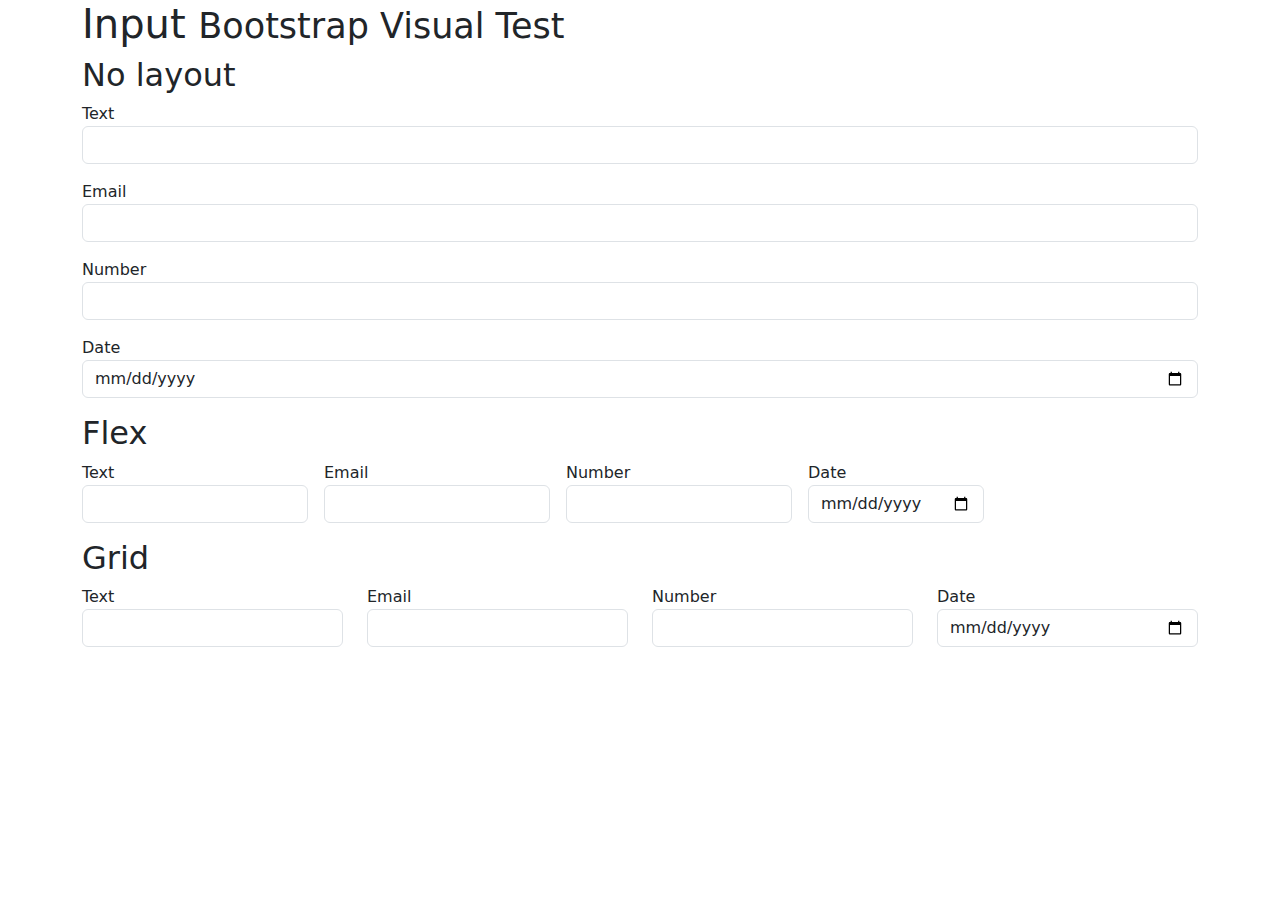
<file: assets/libs/bootstrap/js/tests/visual/input.html>
<!doctype html>
<html lang="en">
  <head>
    <meta charset="utf-8">
    <meta name="viewport" content="width=device-width, initial-scale=1">
    <link href="../../../dist/css/bootstrap.min.css" rel="stylesheet">
    <title>Form</title>
    <style></style>
  </head>
  <body>
    <div class="container">
      <h1>Input <small>Bootstrap Visual Test</small></h1>

      <h2>No layout</h2>

      <div class="mb-3">
        Text
        <input class="form-control">
      </div>
      <div class="mb-3">
        Email
        <input type="email" class="form-control">
      </div>
      <div class="mb-3">
        Number
        <input type="number" class="form-control">
      </div>
      <div class="mb-3">
        Date
        <input type="date" class="form-control">
      </div>

      <h2>Flex</h2>

      <div class="d-flex flex-wrap gap-3 mb-3">
        <div>
          Text
          <input class="form-control">
        </div>
        <div>
          Email
          <input type="email" class="form-control">
        </div>
        <div>
          Number
          <input type="number" class="form-control">
        </div>
        <div>
          Date
          <input type="date" class="form-control">
        </div>
      </div>

      <h2>Grid</h2>

      <div class="row mb-3">
        <div class="col">
          Text
          <input class="form-control">
        </div>
        <div class="col">
          Email
          <input type="email" class="form-control">
        </div>
        <div class="col">
          Number
          <input type="number" class="form-control">
        </div>
        <div class="col">
          Date
          <input type="date" class="form-control">
        </div>
      </div>
    </div>

    <script src="../../../dist/js/bootstrap.bundle.js"></script>
  </body>
</html>
</file>
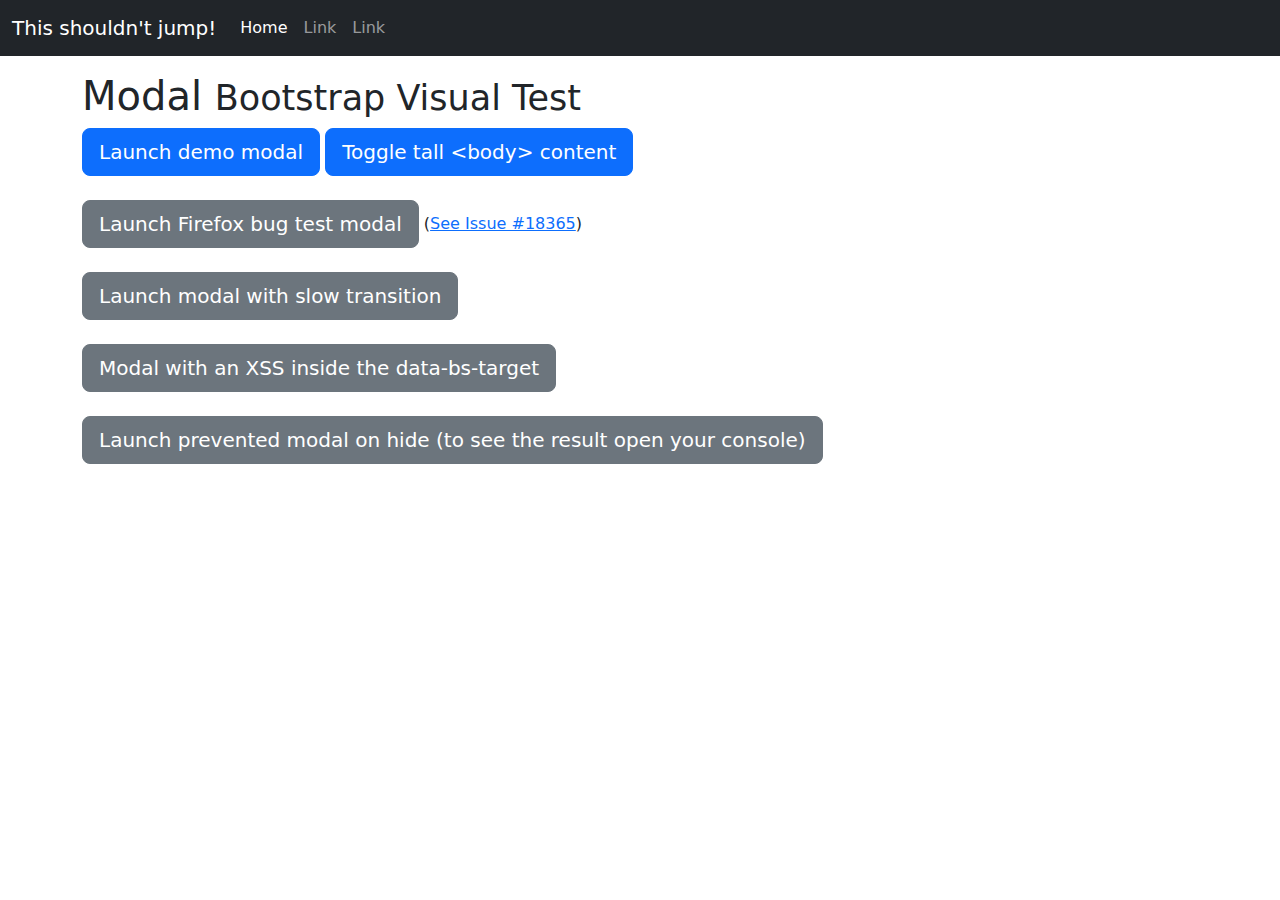
<file: assets/libs/bootstrap/js/tests/visual/modal.html>
<!doctype html>
<html lang="en">
  <head>
    <meta charset="utf-8">
    <meta name="viewport" content="width=device-width, initial-scale=1">
    <link href="../../../dist/css/bootstrap.min.css" rel="stylesheet">
    <title>Modal</title>
    <style>
      #tall {
        height: 1500px;
        width: 100px;
      }
    </style>
  </head>
  <body>
    <nav class="navbar navbar-expand-lg navbar-dark bg-dark">
      <div class="container-fluid">
        <button class="navbar-toggler" type="button" data-bs-toggle="collapse" data-bs-target="#navbarResponsive" aria-controls="navbarResponsive" aria-expanded="false" aria-label="Toggle navigation">
          <span class="navbar-toggler-icon"></span>
        </button>
        <div class="collapse navbar-collapse" id="navbarResponsive">
          <a class="navbar-brand" href="#">This shouldn't jump!</a>
          <ul class="navbar-nav">
            <li class="nav-item">
              <a class="nav-link active" href="#" aria-current="page">Home</a>
            </li>
            <li class="nav-item">
              <a class="nav-link" href="#">Link</a>
            </li>
            <li class="nav-item">
              <a class="nav-link" href="#">Link</a>
            </li>
          </ul>
        </div>
      </div>
    </nav>

    <div class="container mt-3">
      <h1>Modal <small>Bootstrap Visual Test</small></h1>

      <div class="modal fade" id="myModal" tabindex="-1" aria-labelledby="myModalLabel" aria-hidden="true">
        <div class="modal-dialog">
          <div class="modal-content">
            <div class="modal-header">
              <h1 class="modal-title fs-4" id="myModalLabel">Modal title</h1>
              <button type="button" class="btn-close" data-bs-dismiss="modal" aria-label="Close"></button>
            </div>
            <div class="modal-body">
              <h4>Text in a modal</h4>
              <p>Duis mollis, est non commodo luctus, nisi erat porttitor ligula.</p>

              <h4>Popover in a modal</h4>
              <p>This <button type="button" class="btn btn-primary" data-bs-toggle="popover" data-bs-placement="left" title="Popover title" data-bs-content="And here's some amazing content. It's very engaging. Right?">button</button> should trigger a popover on click.</p>


              <h4>Tooltips in a modal</h4>
              <p><a href="#" data-bs-toggle="tooltip" data-bs-placement="top" title="Tooltip on top">This link</a> and <a href="#" data-bs-toggle="tooltip" data-bs-placement="bottom" title="Tooltip on bottom">that link</a> should have tooltips on hover.</p>

              <div id="accordion" role="tablist">
                <div class="card" role="presentation">
                  <div class="card-header" role="tab" id="headingOne">
                    <h5 class="mb-0">
                      <a data-bs-toggle="collapse" href="#collapseOne" aria-expanded="true" aria-controls="collapseOne">
                        Collapsible Group Item #1
                      </a>
                    </h5>
                  </div>

                  <div id="collapseOne" class="collapse show" data-bs-parent="#accordion" role="tabpanel" aria-labelledby="headingOne">
                    <div class="card-body">
                      Anim pariatur cliche reprehenderit, enim eiusmod high life accusamus terry richardson ad squid. 3 wolf moon officia aute, non cupidatat skateboard dolor brunch. Food truck quinoa nesciunt laborum eiusmod. Brunch 3 wolf moon tempor, sunt aliqua put a bird on it squid single-origin coffee nulla assumenda shoreditch et. Nihil anim keffiyeh helvetica, craft beer labore wes anderson cred nesciunt sapiente ea proident. Ad vegan excepteur butcher vice lomo. Leggings occaecat craft beer farm-to-table, raw denim aesthetic synth nesciunt you probably haven't heard of them accusamus labore sustainable VHS.
                    </div>
                  </div>
                </div>
                <div class="card" role="presentation">
                  <div class="card-header" role="tab" id="headingTwo">
                    <h5 class="mb-0">
                      <a class="collapsed" data-bs-toggle="collapse" href="#collapseTwo" aria-expanded="false" aria-controls="collapseTwo">
                        Collapsible Group Item #2
                      </a>
                    </h5>
                  </div>
                  <div id="collapseTwo" class="collapse" data-bs-parent="#accordion" role="tabpanel" aria-labelledby="headingTwo">
                    <div class="card-body">
                      Anim pariatur cliche reprehenderit, enim eiusmod high life accusamus terry richardson ad squid. 3 wolf moon officia aute, non cupidatat skateboard dolor brunch. Food truck quinoa nesciunt laborum eiusmod. Brunch 3 wolf moon tempor, sunt aliqua put a bird on it squid single-origin coffee nulla assumenda shoreditch et. Nihil anim keffiyeh helvetica, craft beer labore wes anderson cred nesciunt sapiente ea proident. Ad vegan excepteur butcher vice lomo. Leggings occaecat craft beer farm-to-table, raw denim aesthetic synth nesciunt you probably haven't heard of them accusamus labore sustainable VHS.
                    </div>
                  </div>
                </div>
                <div class="card" role="presentation">
                  <div class="card-header" role="tab" id="headingThree">
                    <h5 class="mb-0">
                      <a class="collapsed" data-bs-toggle="collapse" href="#collapseThree" aria-expanded="false" aria-controls="collapseThree">
                        Collapsible Group Item #3
                      </a>
                    </h5>
                  </div>
                  <div id="collapseThree" class="collapse" data-bs-parent="#accordion" role="tabpanel" aria-labelledby="headingThree">
                    <div class="card-body">
                      Anim pariatur cliche reprehenderit, enim eiusmod high life accusamus terry richardson ad squid. 3 wolf moon officia aute, non cupidatat skateboard dolor brunch. Food truck quinoa nesciunt laborum eiusmod. Brunch 3 wolf moon tempor, sunt aliqua put a bird on it squid single-origin coffee nulla assumenda shoreditch et. Nihil anim keffiyeh helvetica, craft beer labore wes anderson cred nesciunt sapiente ea proident. Ad vegan excepteur butcher vice lomo. Leggings occaecat craft beer farm-to-table, raw denim aesthetic synth nesciunt you probably haven't heard of them accusamus labore sustainable VHS.
                    </div>
                  </div>
                </div>
              </div>

              <hr>

              <h4>Overflowing text to show scroll behavior</h4>
              <p>Cras mattis consectetur purus sit amet fermentum. Cras justo odio, dapibus ac facilisis in, egestas eget quam. Morbi leo risus, porta ac consectetur ac, vestibulum at eros.</p>
              <p>Praesent commodo cursus magna, vel scelerisque nisl consectetur et. Vivamus sagittis lacus vel augue laoreet rutrum faucibus dolor auctor.</p>
              <p>Aenean lacinia bibendum nulla sed consectetur. Praesent commodo cursus magna, vel scelerisque nisl consectetur et. Donec sed odio dui. Donec ullamcorper nulla non metus auctor fringilla.</p>
              <p>Cras mattis consectetur purus sit amet fermentum. Cras justo odio, dapibus ac facilisis in, egestas eget quam. Morbi leo risus, porta ac consectetur ac, vestibulum at eros.</p>
              <p>Praesent commodo cursus magna, vel scelerisque nisl consectetur et. Vivamus sagittis lacus vel augue laoreet rutrum faucibus dolor auctor.</p>
              <p>Aenean lacinia bibendum nulla sed consectetur. Praesent commodo cursus magna, vel scelerisque nisl consectetur et. Donec sed odio dui. Donec ullamcorper nulla non metus auctor fringilla.</p>
              <p>Cras mattis consectetur purus sit amet fermentum. Cras justo odio, dapibus ac facilisis in, egestas eget quam. Morbi leo risus, porta ac consectetur ac, vestibulum at eros.</p>
              <p>Praesent commodo cursus magna, vel scelerisque nisl consectetur et. Vivamus sagittis lacus vel augue laoreet rutrum faucibus dolor auctor.</p>
              <p>Aenean lacinia bibendum nulla sed consectetur. Praesent commodo cursus magna, vel scelerisque nisl consectetur et. Donec sed odio dui. Donec ullamcorper nulla non metus auctor fringilla.</p>
            </div>
            <div class="modal-footer">
              <button type="button" class="btn btn-secondary" data-bs-dismiss="modal">Close</button>
              <button type="button" class="btn btn-primary">Save changes</button>
            </div>
          </div>
        </div>
      </div>

      <div class="modal fade" id="firefoxModal" tabindex="-1" aria-labelledby="firefoxModalLabel" aria-hidden="true">
        <div class="modal-dialog">
          <div class="modal-content">
            <div class="modal-header">
              <h1 class="modal-title fs-4" id="firefoxModalLabel">Firefox Bug Test</h1>
              <button type="button" class="btn-close" data-bs-dismiss="modal" aria-label="Close"></button>
            </div>
            <div class="modal-body">
              <ol>
                <li>Ensure you're using Firefox.</li>
                <li>Open a new tab and then switch back to this tab.</li>
                <li>Click into this input: <input type="text" id="ff-bug-input"></li>
                <li>Switch to the other tab and then back to this tab.</li>
              </ol>
              <p>Test result: <strong id="ff-bug-test-result"></strong></p>
            </div>
            <div class="modal-footer">
              <button type="button" class="btn btn-secondary" data-bs-dismiss="modal">Close</button>
              <button type="button" class="btn btn-primary">Save changes</button>
            </div>
          </div>
        </div>
      </div>

      <div class="modal fade" id="slowModal" tabindex="-1" aria-labelledby="slowModalLabel" aria-hidden="true" style="transition-duration: 5s;">
        <div class="modal-dialog" style="transition-duration: inherit;">
          <div class="modal-content">
            <div class="modal-header">
              <h1 class="modal-title fs-4" id="slowModalLabel">Lorem slowly</h1>
              <button type="button" class="btn-close" data-bs-dismiss="modal" aria-label="Close"></button>
            </div>
            <div class="modal-body">
              <p>Cum sociis natoque penatibus et magnis dis parturient montes, nascetur ridiculus mus. Duis mollis, est non commodo luctus, nisi erat porttitor ligula, eget lacinia odio sem nec elit. Donec sed odio dui. Nullam quis risus eget urna mollis ornare vel eu leo. Nulla vitae elit libero, a pharetra augue.</p>
            </div>
            <div class="modal-footer">
              <button type="button" class="btn btn-secondary" data-bs-dismiss="modal">Close</button>
              <button type="button" class="btn btn-primary">Save changes</button>
            </div>
          </div>
        </div>
      </div>

      <button type="button" class="btn btn-primary btn-lg" data-bs-toggle="modal" data-bs-target="#myModal">
        Launch demo modal
      </button>

      <button type="button" class="btn btn-primary btn-lg" id="tall-toggle">
        Toggle tall &lt;body&gt; content
      </button>

      <br><br>

      <button type="button" class="btn btn-secondary btn-lg" data-bs-toggle="modal" data-bs-target="#firefoxModal">
        Launch Firefox bug test modal
      </button>
      (<a href="https://github.com/twbs/bootstrap/issues/18365">See Issue #18365</a>)

      <br><br>

      <button type="button" class="btn btn-secondary btn-lg" data-bs-toggle="modal" data-bs-target="#slowModal">
        Launch modal with slow transition
      </button>

      <br><br>

      <div class="text-bg-dark p-2" id="tall" style="display: none;">
        Tall body content to force the page to have a scrollbar.
      </div>

      <button type="button" class="btn btn-secondary btn-lg" data-bs-toggle="modal" data-bs-target="&#x3C;div class=&#x22;modal fade the-bad&#x22; tabindex=&#x22;-1&#x22;&#x3E;&#x3C;div class=&#x22;modal-dialog&#x22;&#x3E;&#x3C;div class=&#x22;modal-content&#x22;&#x3E;&#x3C;div class=&#x22;modal-header&#x22;&#x3E;&#x3C;button type=&#x22;button&#x22; class=&#x22;btn-close&#x22; data-bs-dismiss=&#x22;modal&#x22; aria-label=&#x22;Close&#x22;&#x3E;&#x3C;span aria-hidden=&#x22;true&#x22;&#x3E;&#x26;times;&#x3C;/span&#x3E;&#x3C;/button&#x3E;&#x3C;h1 class=&#x22;modal-title fs-4&#x22;&#x3E;The Bad Modal&#x3C;/h1&#x3E;&#x3C;/div&#x3E;&#x3C;div class=&#x22;modal-body&#x22;&#x3E;This modal&#x27;s HTTML source code is declared inline, inside the data-bs-target attribute of it&#x27;s show-button&#x3C;/div&#x3E;&#x3C;/div&#x3E;&#x3C;/div&#x3E;&#x3C;/div&#x3E;">
        Modal with an XSS inside the data-bs-target
      </button>

      <br><br>

      <button type="button" class="btn btn-secondary btn-lg" id="btnPreventModal">
        Launch prevented modal on hide (to see the result open your console)
      </button>
    </div>

    <script src="../../../dist/js/bootstrap.bundle.js"></script>
    <script>
      /* global bootstrap: false */

      const ffBugTestResult = document.getElementById('ff-bug-test-result')
      const firefoxTestDone = false

      function reportFirefoxTestResult(result) {
        if (!firefoxTestDone) {
          ffBugTestResult.classList.add(result ? 'text-success' : 'text-danger')
          ffBugTestResult.textContent = result ? 'PASS' : 'FAIL'
        }
      }

      document.querySelectorAll('[data-bs-toggle="popover"]').forEach(popoverEl => new bootstrap.Popover(popoverEl))

      document.querySelectorAll('[data-bs-toggle="tooltip"]').forEach(tooltipEl => new bootstrap.Tooltip(tooltipEl))

      const tall = document.getElementById('tall')
      document.getElementById('tall-toggle').addEventListener('click', () => {
        tall.style.display = tall.style.display === 'none' ? 'block' : 'none'
      })

      const ffBugInput = document.getElementById('ff-bug-input')
      const firefoxModal = document.getElementById('firefoxModal')
      function handlerClickFfBugInput() {
        firefoxModal.addEventListener('focus', reportFirefoxTestResult.bind(false))
        ffBugInput.addEventListener('focus', reportFirefoxTestResult.bind(true))
        ffBugInput.removeEventListener('focus', handlerClickFfBugInput)
      }

      ffBugInput.addEventListener('focus', handlerClickFfBugInput)

      const modalFf = new bootstrap.Modal(firefoxModal)

      document.getElementById('btnPreventModal').addEventListener('click', () => {
        const shownFirefoxModal = () => {
          modalFf.hide()
          firefoxModal.removeEventListener('shown.bs.modal', hideFirefoxModal)
        }

        const hideFirefoxModal = event => {
          event.preventDefault()
          firefoxModal.removeEventListener('hide.bs.modal', hideFirefoxModal)

          if (modalFf._isTransitioning) {
            console.error('Modal plugin should not set _isTransitioning when hide event is prevented')
          } else {
            console.log('Test passed')
            modalFf.hide() // work as expected
          }
        }

        firefoxModal.addEventListener('shown.bs.modal', shownFirefoxModal)
        firefoxModal.addEventListener('hide.bs.modal', hideFirefoxModal)
        modalFf.show()
      })

      // Test transition duration
      let t0
      let t1
      const slowModal = document.getElementById('slowModal')

      slowModal.addEventListener('shown.bs.modal', () => {
        t1 = performance.now()
        console.log(`transition-duration took ${t1 - t0}ms.`)
      })

      slowModal.addEventListener('show.bs.modal', () => {
        t0 = performance.now()
      })
    </script>
  </body>
</html>
</file>
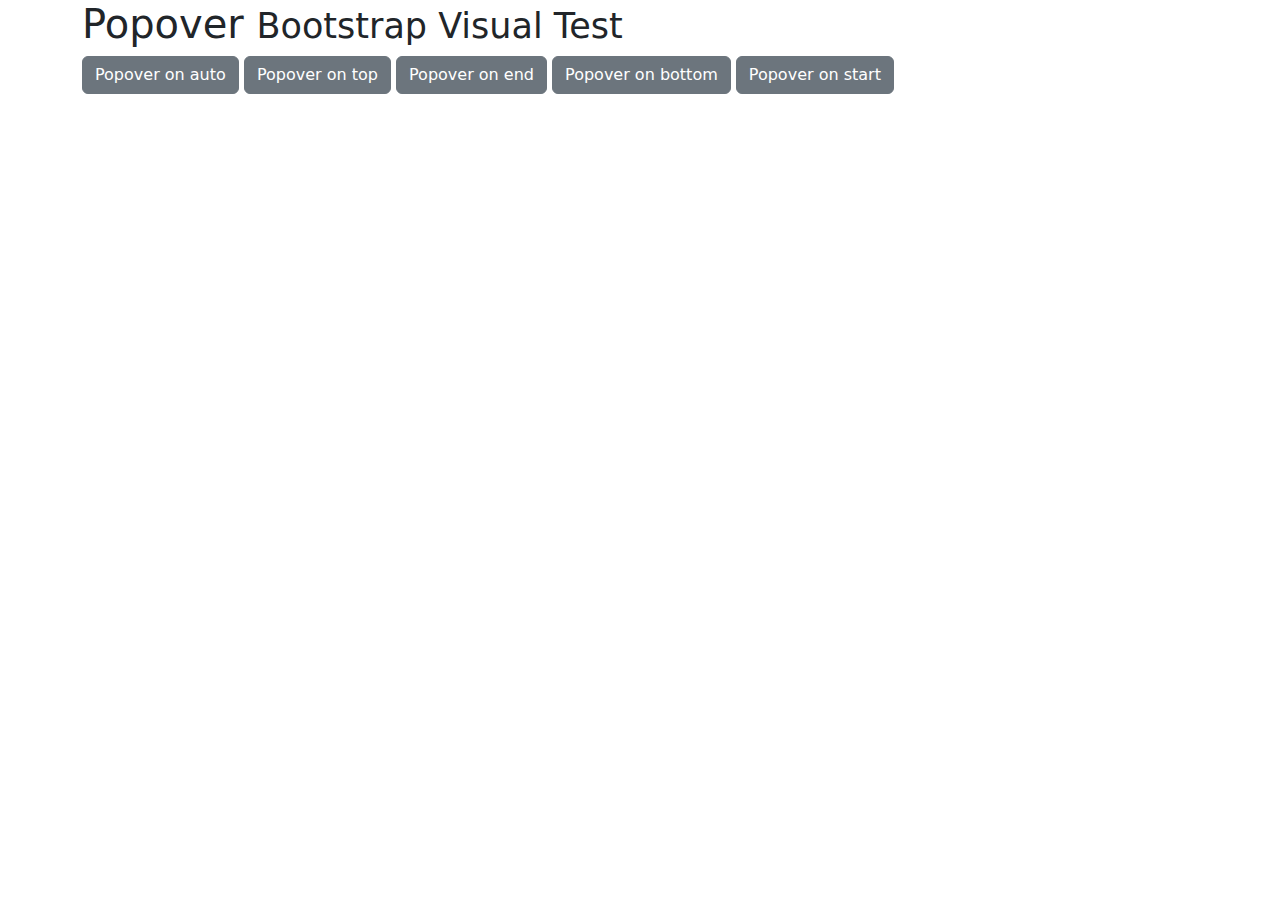
<file: assets/libs/bootstrap/js/tests/visual/popover.html>
<!doctype html>
<html lang="en">
  <head>
    <meta charset="utf-8">
    <meta name="viewport" content="width=device-width, initial-scale=1">
    <link href="../../../dist/css/bootstrap.min.css" rel="stylesheet">
    <title>Popover</title>
  </head>
  <body>
    <div class="container">
      <h1>Popover <small>Bootstrap Visual Test</small></h1>

      <button type="button" class="btn btn-secondary" data-bs-container="body" data-bs-toggle="popover" data-bs-placement="auto" data-bs-content="Vivamus sagittis lacus vel augue laoreet rutrum faucibus.">
        Popover on auto
      </button>

      <button type="button" class="btn btn-secondary" data-bs-container="body" data-bs-toggle="popover" data-bs-placement="top" data-bs-content="Default placement was on top but not enough place">
        Popover on top
      </button>

      <button type="button" class="btn btn-secondary" data-bs-container="body" data-bs-toggle="popover" data-bs-placement="right" data-bs-content="Vivamus sagittis lacus vel augue laoreet rutrum faucibus.">
        Popover on end
      </button>

      <button type="button" class="btn btn-secondary" data-bs-container="body" data-bs-toggle="popover" data-bs-placement="bottom" data-bs-content="Vivamus sagittis lacus vel augue laoreet rutrum faucibus.">
        Popover on bottom
      </button>

      <button type="button" class="btn btn-secondary" data-bs-container="body" data-bs-toggle="popover" data-bs-placement="left" data-bs-content="Vivamus sagittis lacus vel augue laoreet rutrum faucibus.">
        Popover on start
      </button>
    </div>

    <script src="../../../dist/js/bootstrap.bundle.js"></script>
    <script>
      /* global bootstrap: false */

      document.querySelectorAll('[data-bs-toggle="popover"]').forEach(popoverEl => new bootstrap.Popover(popoverEl))
    </script>
  </body>
</html>
</file>
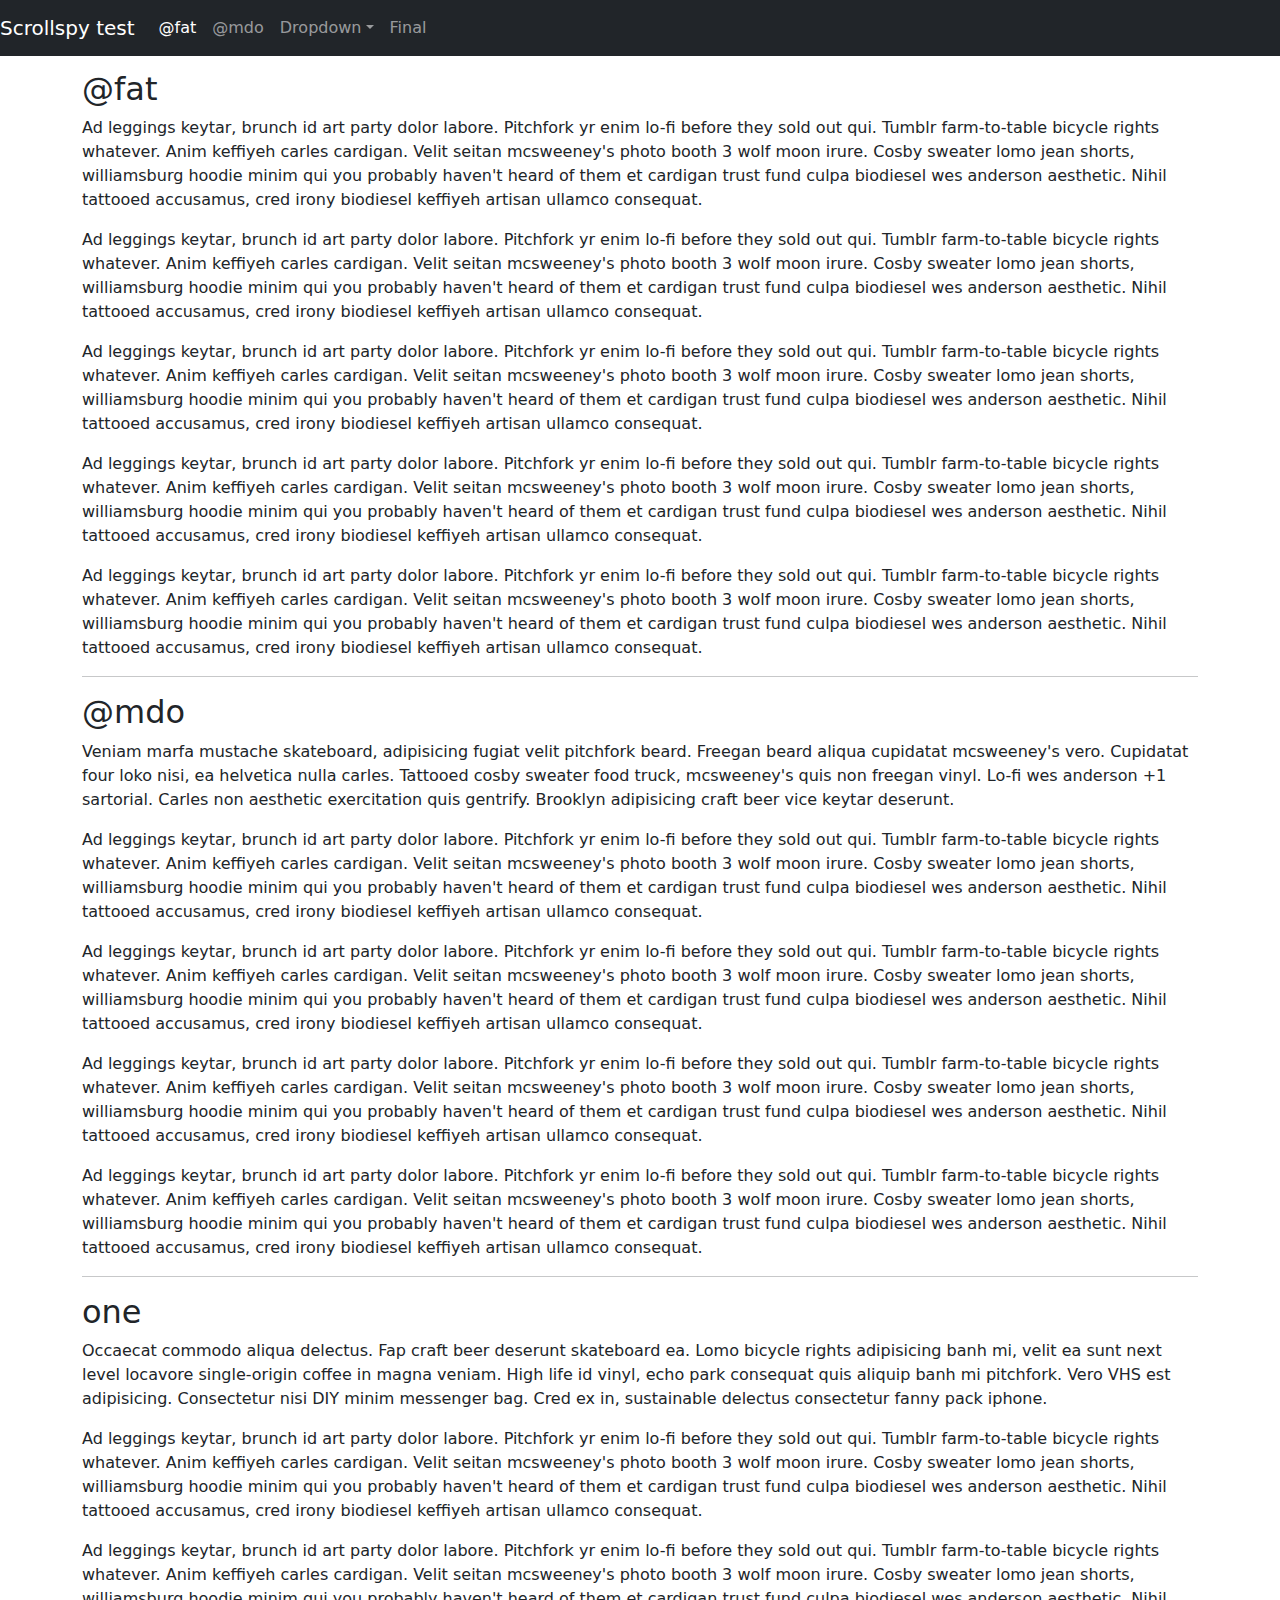
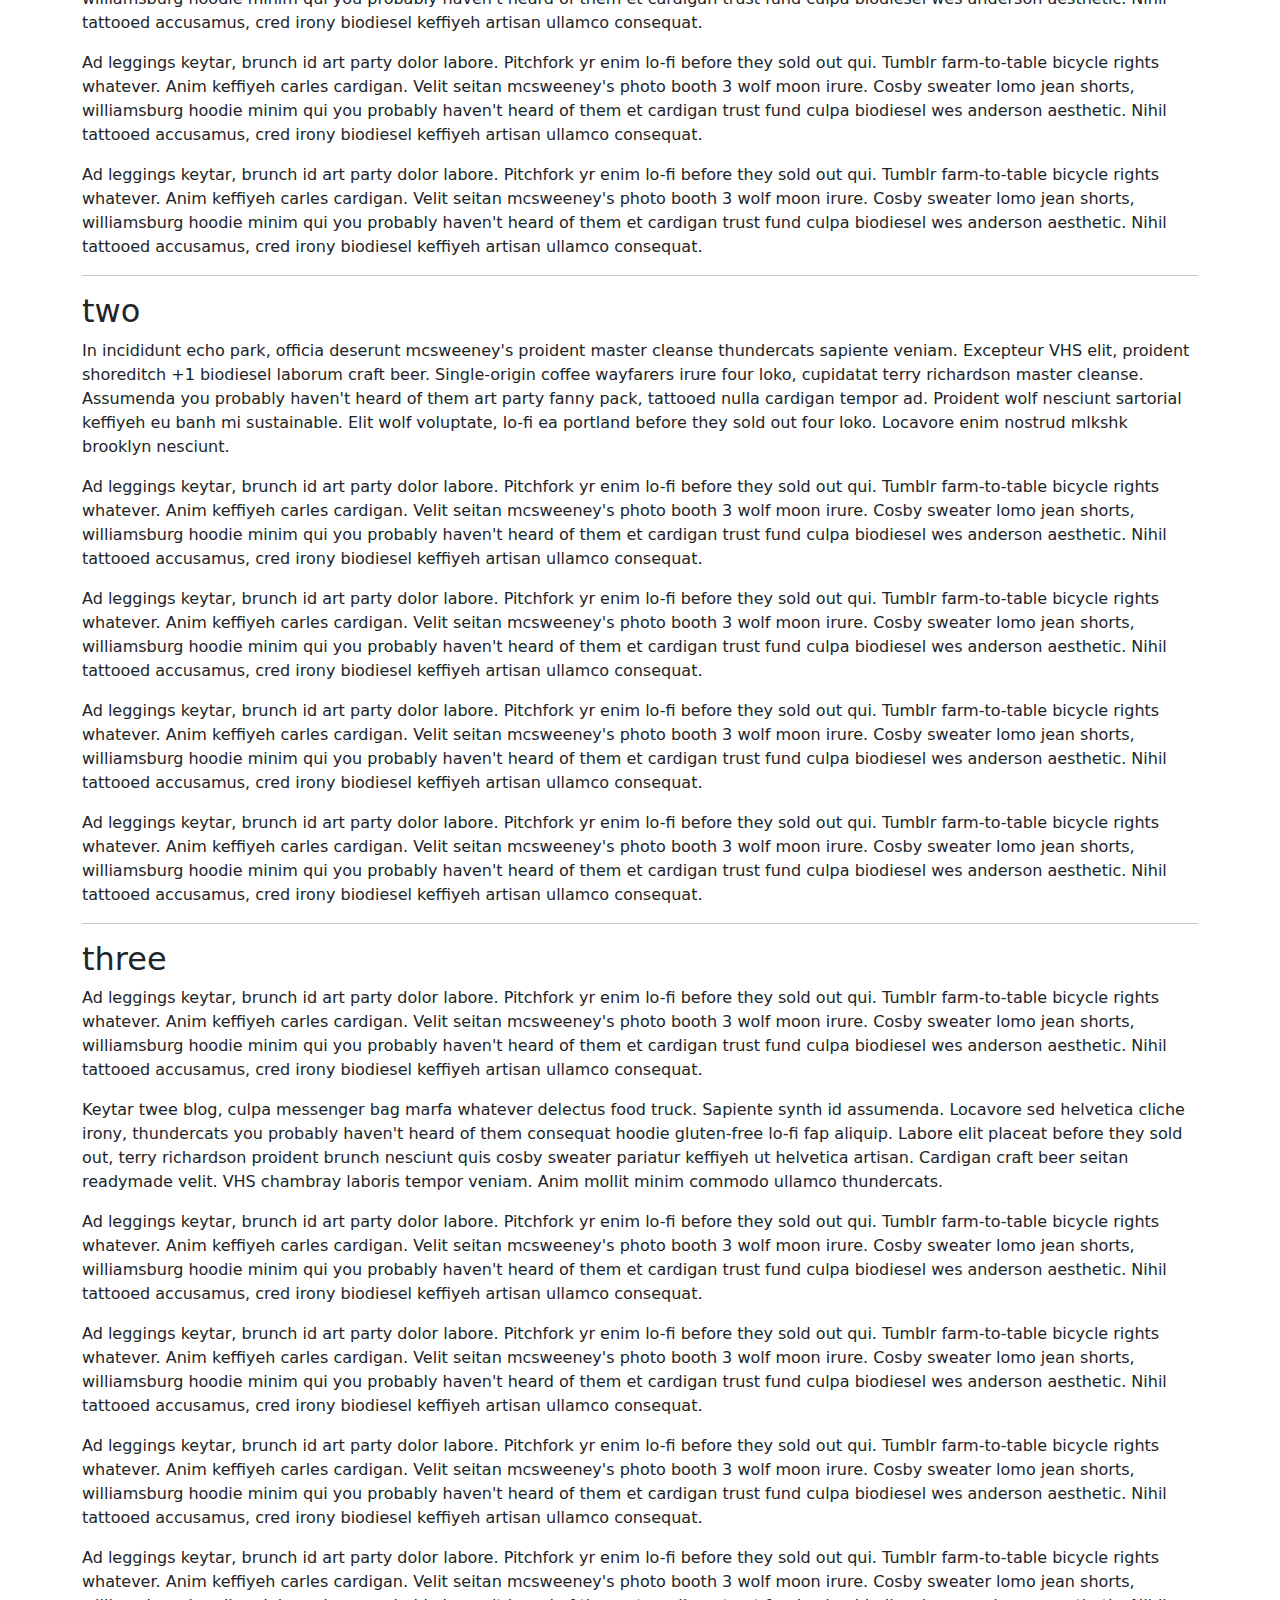
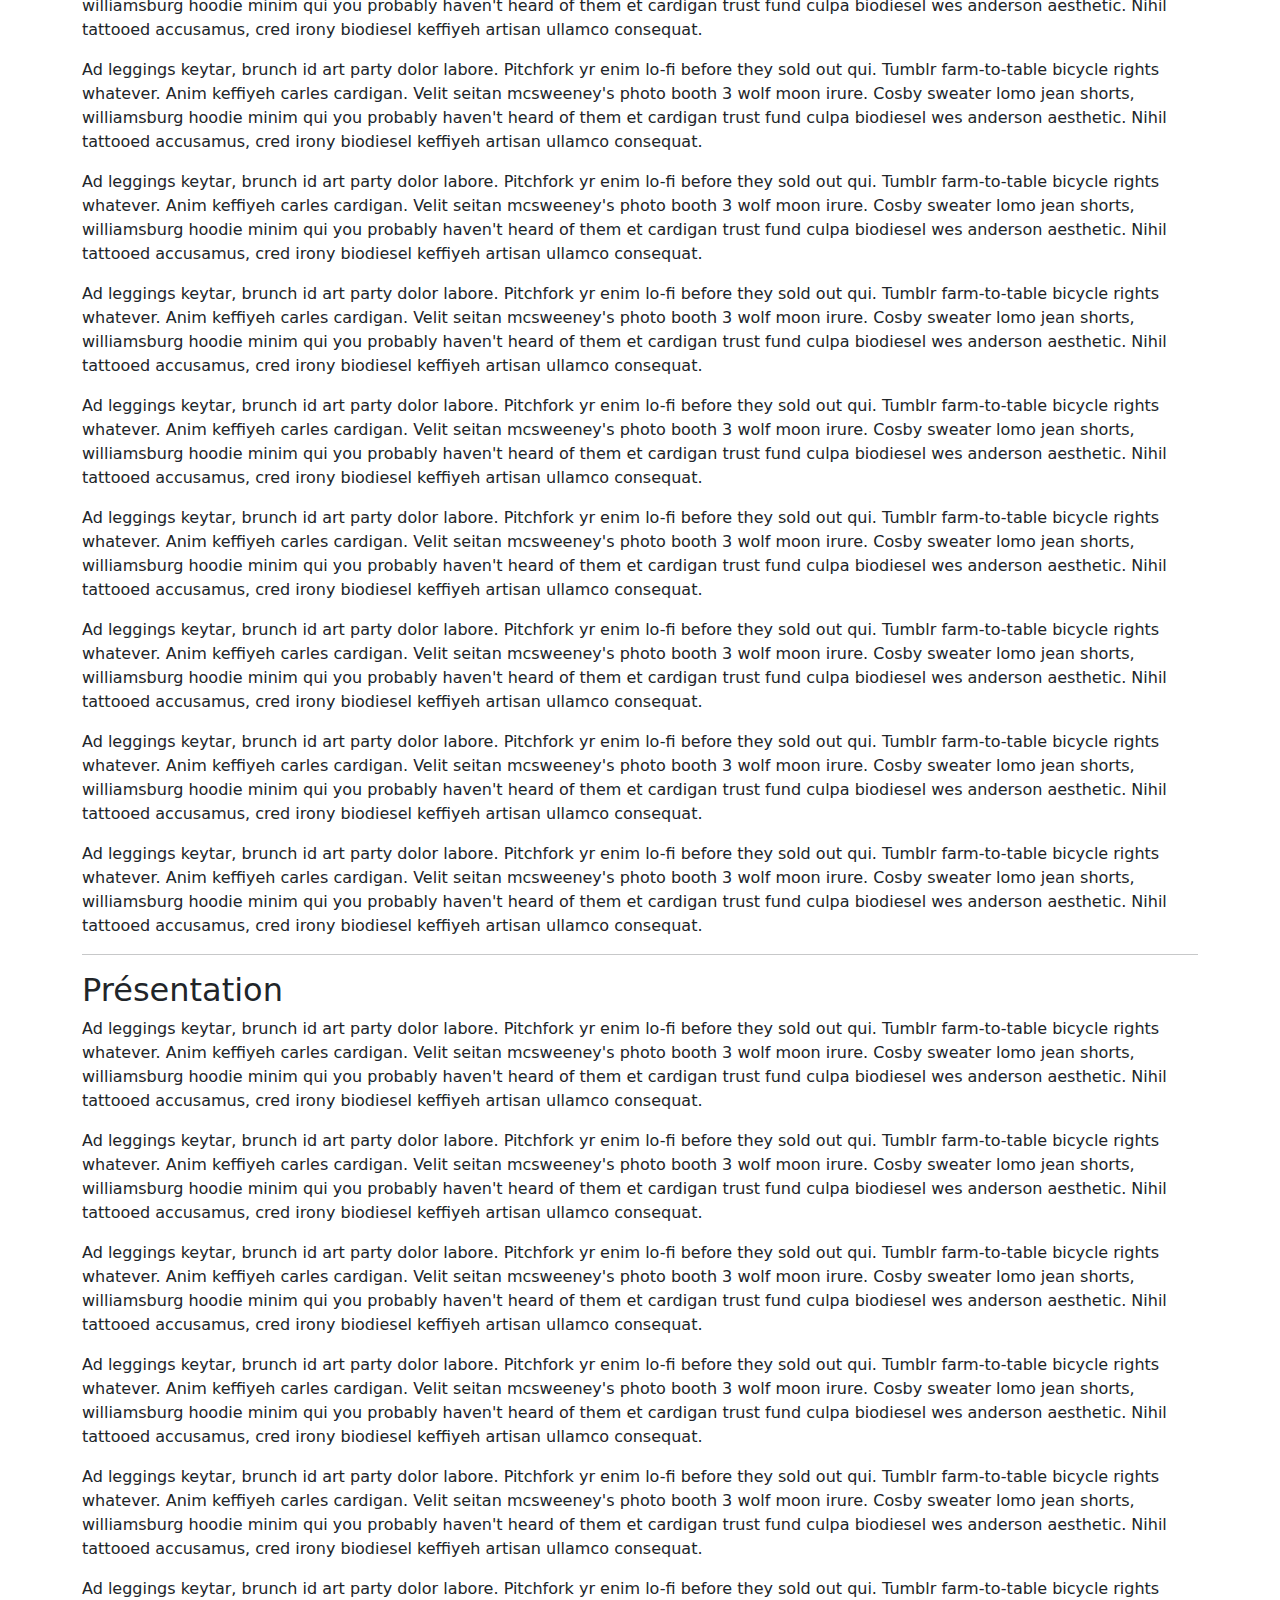
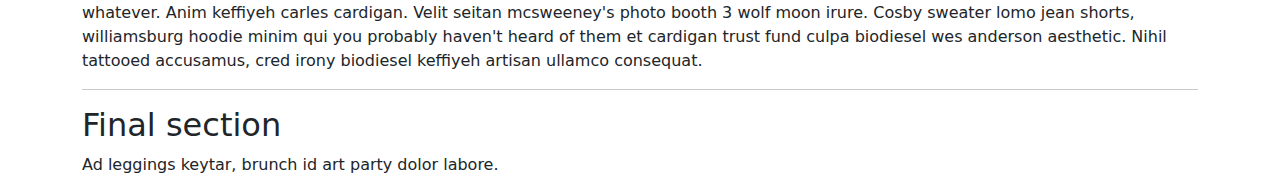
<file: assets/libs/bootstrap/js/tests/visual/scrollspy.html>
<!doctype html>
<html lang="en">
  <head>
    <meta charset="utf-8">
    <meta name="viewport" content="width=device-width, initial-scale=1">
    <link href="../../../dist/css/bootstrap.min.css" rel="stylesheet">
    <title>Scrollspy</title>
    <style>
      body { padding-top: 70px; }
    </style>
  </head>
  <body data-bs-spy="scroll" data-bs-target=".navbar" data-bs-offset="70">
    <nav class="navbar navbar-expand-md navbar-dark bg-dark fixed-top">
      <a class="navbar-brand" href="#">Scrollspy test</a>
      <button class="navbar-toggler" type="button" data-bs-toggle="collapse" data-bs-target="#navbarSupportedContent" aria-controls="navbarSupportedContent" aria-expanded="false" aria-label="Toggle navigation">
        <span class="navbar-toggler-icon"></span>
      </button>
      <div class="navbar-collapse collapse" id="navbarSupportedContent">
        <ul class="navbar-nav me-auto">
          <li class="nav-item">
            <a class="nav-link" href="#fat">@fat</a>
          </li>
          <li class="nav-item">
            <a class="nav-link" href="#mdo">@mdo</a>
          </li>
          <li class="nav-item dropdown">
            <a class="nav-link dropdown-toggle" href="#" data-bs-toggle="dropdown" aria-expanded="false">Dropdown</a>
            <ul class="dropdown-menu">
              <li><a class="dropdown-item" href="#one">One</a></li>
              <li><a class="dropdown-item" href="#two">Two</a></li>
              <li><a class="dropdown-item" href="#three">Three</a></li>
              <li><a class="dropdown-item" href="#présentation">Présentation</a></li>
            </ul>
          </li>
          <li class="nav-item">
            <a class="nav-link" href="#final">Final</a>
          </li>
        </ul>
      </div>
    </nav>
    <div class="container">
      <h2 id="fat">@fat</h2>
      <p>Ad leggings keytar, brunch id art party dolor labore. Pitchfork yr enim lo-fi before they sold out qui. Tumblr farm-to-table bicycle rights whatever. Anim keffiyeh carles cardigan. Velit seitan mcsweeney's photo booth 3 wolf moon irure. Cosby sweater lomo jean shorts, williamsburg hoodie minim qui you probably haven't heard of them et cardigan trust fund culpa biodiesel wes anderson aesthetic. Nihil tattooed accusamus, cred irony biodiesel keffiyeh artisan ullamco consequat.</p>
      <p>Ad leggings keytar, brunch id art party dolor labore. Pitchfork yr enim lo-fi before they sold out qui. Tumblr farm-to-table bicycle rights whatever. Anim keffiyeh carles cardigan. Velit seitan mcsweeney's photo booth 3 wolf moon irure. Cosby sweater lomo jean shorts, williamsburg hoodie minim qui you probably haven't heard of them et cardigan trust fund culpa biodiesel wes anderson aesthetic. Nihil tattooed accusamus, cred irony biodiesel keffiyeh artisan ullamco consequat.</p>
      <p>Ad leggings keytar, brunch id art party dolor labore. Pitchfork yr enim lo-fi before they sold out qui. Tumblr farm-to-table bicycle rights whatever. Anim keffiyeh carles cardigan. Velit seitan mcsweeney's photo booth 3 wolf moon irure. Cosby sweater lomo jean shorts, williamsburg hoodie minim qui you probably haven't heard of them et cardigan trust fund culpa biodiesel wes anderson aesthetic. Nihil tattooed accusamus, cred irony biodiesel keffiyeh artisan ullamco consequat.</p>
      <p>Ad leggings keytar, brunch id art party dolor labore. Pitchfork yr enim lo-fi before they sold out qui. Tumblr farm-to-table bicycle rights whatever. Anim keffiyeh carles cardigan. Velit seitan mcsweeney's photo booth 3 wolf moon irure. Cosby sweater lomo jean shorts, williamsburg hoodie minim qui you probably haven't heard of them et cardigan trust fund culpa biodiesel wes anderson aesthetic. Nihil tattooed accusamus, cred irony biodiesel keffiyeh artisan ullamco consequat.</p>
      <p>Ad leggings keytar, brunch id art party dolor labore. Pitchfork yr enim lo-fi before they sold out qui. Tumblr farm-to-table bicycle rights whatever. Anim keffiyeh carles cardigan. Velit seitan mcsweeney's photo booth 3 wolf moon irure. Cosby sweater lomo jean shorts, williamsburg hoodie minim qui you probably haven't heard of them et cardigan trust fund culpa biodiesel wes anderson aesthetic. Nihil tattooed accusamus, cred irony biodiesel keffiyeh artisan ullamco consequat.</p>
      <hr>
      <h2 id="mdo">@mdo</h2>
      <p>Veniam marfa mustache skateboard, adipisicing fugiat velit pitchfork beard. Freegan beard aliqua cupidatat mcsweeney's vero. Cupidatat four loko nisi, ea helvetica nulla carles. Tattooed cosby sweater food truck, mcsweeney's quis non freegan vinyl. Lo-fi wes anderson +1 sartorial. Carles non aesthetic exercitation quis gentrify. Brooklyn adipisicing craft beer vice keytar deserunt.</p>
      <p>Ad leggings keytar, brunch id art party dolor labore. Pitchfork yr enim lo-fi before they sold out qui. Tumblr farm-to-table bicycle rights whatever. Anim keffiyeh carles cardigan. Velit seitan mcsweeney's photo booth 3 wolf moon irure. Cosby sweater lomo jean shorts, williamsburg hoodie minim qui you probably haven't heard of them et cardigan trust fund culpa biodiesel wes anderson aesthetic. Nihil tattooed accusamus, cred irony biodiesel keffiyeh artisan ullamco consequat.</p>
      <p>Ad leggings keytar, brunch id art party dolor labore. Pitchfork yr enim lo-fi before they sold out qui. Tumblr farm-to-table bicycle rights whatever. Anim keffiyeh carles cardigan. Velit seitan mcsweeney's photo booth 3 wolf moon irure. Cosby sweater lomo jean shorts, williamsburg hoodie minim qui you probably haven't heard of them et cardigan trust fund culpa biodiesel wes anderson aesthetic. Nihil tattooed accusamus, cred irony biodiesel keffiyeh artisan ullamco consequat.</p>
      <p>Ad leggings keytar, brunch id art party dolor labore. Pitchfork yr enim lo-fi before they sold out qui. Tumblr farm-to-table bicycle rights whatever. Anim keffiyeh carles cardigan. Velit seitan mcsweeney's photo booth 3 wolf moon irure. Cosby sweater lomo jean shorts, williamsburg hoodie minim qui you probably haven't heard of them et cardigan trust fund culpa biodiesel wes anderson aesthetic. Nihil tattooed accusamus, cred irony biodiesel keffiyeh artisan ullamco consequat.</p>
      <p>Ad leggings keytar, brunch id art party dolor labore. Pitchfork yr enim lo-fi before they sold out qui. Tumblr farm-to-table bicycle rights whatever. Anim keffiyeh carles cardigan. Velit seitan mcsweeney's photo booth 3 wolf moon irure. Cosby sweater lomo jean shorts, williamsburg hoodie minim qui you probably haven't heard of them et cardigan trust fund culpa biodiesel wes anderson aesthetic. Nihil tattooed accusamus, cred irony biodiesel keffiyeh artisan ullamco consequat.</p>
      <hr>
      <h2 id="one">one</h2>
      <p>Occaecat commodo aliqua delectus. Fap craft beer deserunt skateboard ea. Lomo bicycle rights adipisicing banh mi, velit ea sunt next level locavore single-origin coffee in magna veniam. High life id vinyl, echo park consequat quis aliquip banh mi pitchfork. Vero VHS est adipisicing. Consectetur nisi DIY minim messenger bag. Cred ex in, sustainable delectus consectetur fanny pack iphone.</p>
      <p>Ad leggings keytar, brunch id art party dolor labore. Pitchfork yr enim lo-fi before they sold out qui. Tumblr farm-to-table bicycle rights whatever. Anim keffiyeh carles cardigan. Velit seitan mcsweeney's photo booth 3 wolf moon irure. Cosby sweater lomo jean shorts, williamsburg hoodie minim qui you probably haven't heard of them et cardigan trust fund culpa biodiesel wes anderson aesthetic. Nihil tattooed accusamus, cred irony biodiesel keffiyeh artisan ullamco consequat.</p>
      <p>Ad leggings keytar, brunch id art party dolor labore. Pitchfork yr enim lo-fi before they sold out qui. Tumblr farm-to-table bicycle rights whatever. Anim keffiyeh carles cardigan. Velit seitan mcsweeney's photo booth 3 wolf moon irure. Cosby sweater lomo jean shorts, williamsburg hoodie minim qui you probably haven't heard of them et cardigan trust fund culpa biodiesel wes anderson aesthetic. Nihil tattooed accusamus, cred irony biodiesel keffiyeh artisan ullamco consequat.</p>
      <p>Ad leggings keytar, brunch id art party dolor labore. Pitchfork yr enim lo-fi before they sold out qui. Tumblr farm-to-table bicycle rights whatever. Anim keffiyeh carles cardigan. Velit seitan mcsweeney's photo booth 3 wolf moon irure. Cosby sweater lomo jean shorts, williamsburg hoodie minim qui you probably haven't heard of them et cardigan trust fund culpa biodiesel wes anderson aesthetic. Nihil tattooed accusamus, cred irony biodiesel keffiyeh artisan ullamco consequat.</p>
      <p>Ad leggings keytar, brunch id art party dolor labore. Pitchfork yr enim lo-fi before they sold out qui. Tumblr farm-to-table bicycle rights whatever. Anim keffiyeh carles cardigan. Velit seitan mcsweeney's photo booth 3 wolf moon irure. Cosby sweater lomo jean shorts, williamsburg hoodie minim qui you probably haven't heard of them et cardigan trust fund culpa biodiesel wes anderson aesthetic. Nihil tattooed accusamus, cred irony biodiesel keffiyeh artisan ullamco consequat.</p>
      <hr>
      <h2 id="two">two</h2>
      <p>In incididunt echo park, officia deserunt mcsweeney's proident master cleanse thundercats sapiente veniam. Excepteur VHS elit, proident shoreditch +1 biodiesel laborum craft beer. Single-origin coffee wayfarers irure four loko, cupidatat terry richardson master cleanse. Assumenda you probably haven't heard of them art party fanny pack, tattooed nulla cardigan tempor ad. Proident wolf nesciunt sartorial keffiyeh eu banh mi sustainable. Elit wolf voluptate, lo-fi ea portland before they sold out four loko. Locavore enim nostrud mlkshk brooklyn nesciunt.</p>
      <p>Ad leggings keytar, brunch id art party dolor labore. Pitchfork yr enim lo-fi before they sold out qui. Tumblr farm-to-table bicycle rights whatever. Anim keffiyeh carles cardigan. Velit seitan mcsweeney's photo booth 3 wolf moon irure. Cosby sweater lomo jean shorts, williamsburg hoodie minim qui you probably haven't heard of them et cardigan trust fund culpa biodiesel wes anderson aesthetic. Nihil tattooed accusamus, cred irony biodiesel keffiyeh artisan ullamco consequat.</p>
      <p>Ad leggings keytar, brunch id art party dolor labore. Pitchfork yr enim lo-fi before they sold out qui. Tumblr farm-to-table bicycle rights whatever. Anim keffiyeh carles cardigan. Velit seitan mcsweeney's photo booth 3 wolf moon irure. Cosby sweater lomo jean shorts, williamsburg hoodie minim qui you probably haven't heard of them et cardigan trust fund culpa biodiesel wes anderson aesthetic. Nihil tattooed accusamus, cred irony biodiesel keffiyeh artisan ullamco consequat.</p>
      <p>Ad leggings keytar, brunch id art party dolor labore. Pitchfork yr enim lo-fi before they sold out qui. Tumblr farm-to-table bicycle rights whatever. Anim keffiyeh carles cardigan. Velit seitan mcsweeney's photo booth 3 wolf moon irure. Cosby sweater lomo jean shorts, williamsburg hoodie minim qui you probably haven't heard of them et cardigan trust fund culpa biodiesel wes anderson aesthetic. Nihil tattooed accusamus, cred irony biodiesel keffiyeh artisan ullamco consequat.</p>
      <p>Ad leggings keytar, brunch id art party dolor labore. Pitchfork yr enim lo-fi before they sold out qui. Tumblr farm-to-table bicycle rights whatever. Anim keffiyeh carles cardigan. Velit seitan mcsweeney's photo booth 3 wolf moon irure. Cosby sweater lomo jean shorts, williamsburg hoodie minim qui you probably haven't heard of them et cardigan trust fund culpa biodiesel wes anderson aesthetic. Nihil tattooed accusamus, cred irony biodiesel keffiyeh artisan ullamco consequat.</p>
      <hr>
      <h2 id="three">three</h2>
      <p>Ad leggings keytar, brunch id art party dolor labore. Pitchfork yr enim lo-fi before they sold out qui. Tumblr farm-to-table bicycle rights whatever. Anim keffiyeh carles cardigan. Velit seitan mcsweeney's photo booth 3 wolf moon irure. Cosby sweater lomo jean shorts, williamsburg hoodie minim qui you probably haven't heard of them et cardigan trust fund culpa biodiesel wes anderson aesthetic. Nihil tattooed accusamus, cred irony biodiesel keffiyeh artisan ullamco consequat.</p>
      <p>Keytar twee blog, culpa messenger bag marfa whatever delectus food truck. Sapiente synth id assumenda. Locavore sed helvetica cliche irony, thundercats you probably haven't heard of them consequat hoodie gluten-free lo-fi fap aliquip. Labore elit placeat before they sold out, terry richardson proident brunch nesciunt quis cosby sweater pariatur keffiyeh ut helvetica artisan. Cardigan craft beer seitan readymade velit. VHS chambray laboris tempor veniam. Anim mollit minim commodo ullamco thundercats.</p>
      <p>Ad leggings keytar, brunch id art party dolor labore. Pitchfork yr enim lo-fi before they sold out qui. Tumblr farm-to-table bicycle rights whatever. Anim keffiyeh carles cardigan. Velit seitan mcsweeney's photo booth 3 wolf moon irure. Cosby sweater lomo jean shorts, williamsburg hoodie minim qui you probably haven't heard of them et cardigan trust fund culpa biodiesel wes anderson aesthetic. Nihil tattooed accusamus, cred irony biodiesel keffiyeh artisan ullamco consequat.</p>
      <p>Ad leggings keytar, brunch id art party dolor labore. Pitchfork yr enim lo-fi before they sold out qui. Tumblr farm-to-table bicycle rights whatever. Anim keffiyeh carles cardigan. Velit seitan mcsweeney's photo booth 3 wolf moon irure. Cosby sweater lomo jean shorts, williamsburg hoodie minim qui you probably haven't heard of them et cardigan trust fund culpa biodiesel wes anderson aesthetic. Nihil tattooed accusamus, cred irony biodiesel keffiyeh artisan ullamco consequat.</p>
      <p>Ad leggings keytar, brunch id art party dolor labore. Pitchfork yr enim lo-fi before they sold out qui. Tumblr farm-to-table bicycle rights whatever. Anim keffiyeh carles cardigan. Velit seitan mcsweeney's photo booth 3 wolf moon irure. Cosby sweater lomo jean shorts, williamsburg hoodie minim qui you probably haven't heard of them et cardigan trust fund culpa biodiesel wes anderson aesthetic. Nihil tattooed accusamus, cred irony biodiesel keffiyeh artisan ullamco consequat.</p>
      <p>Ad leggings keytar, brunch id art party dolor labore. Pitchfork yr enim lo-fi before they sold out qui. Tumblr farm-to-table bicycle rights whatever. Anim keffiyeh carles cardigan. Velit seitan mcsweeney's photo booth 3 wolf moon irure. Cosby sweater lomo jean shorts, williamsburg hoodie minim qui you probably haven't heard of them et cardigan trust fund culpa biodiesel wes anderson aesthetic. Nihil tattooed accusamus, cred irony biodiesel keffiyeh artisan ullamco consequat.</p>
      <p>Ad leggings keytar, brunch id art party dolor labore. Pitchfork yr enim lo-fi before they sold out qui. Tumblr farm-to-table bicycle rights whatever. Anim keffiyeh carles cardigan. Velit seitan mcsweeney's photo booth 3 wolf moon irure. Cosby sweater lomo jean shorts, williamsburg hoodie minim qui you probably haven't heard of them et cardigan trust fund culpa biodiesel wes anderson aesthetic. Nihil tattooed accusamus, cred irony biodiesel keffiyeh artisan ullamco consequat.</p>
      <p>Ad leggings keytar, brunch id art party dolor labore. Pitchfork yr enim lo-fi before they sold out qui. Tumblr farm-to-table bicycle rights whatever. Anim keffiyeh carles cardigan. Velit seitan mcsweeney's photo booth 3 wolf moon irure. Cosby sweater lomo jean shorts, williamsburg hoodie minim qui you probably haven't heard of them et cardigan trust fund culpa biodiesel wes anderson aesthetic. Nihil tattooed accusamus, cred irony biodiesel keffiyeh artisan ullamco consequat.</p>
      <p>Ad leggings keytar, brunch id art party dolor labore. Pitchfork yr enim lo-fi before they sold out qui. Tumblr farm-to-table bicycle rights whatever. Anim keffiyeh carles cardigan. Velit seitan mcsweeney's photo booth 3 wolf moon irure. Cosby sweater lomo jean shorts, williamsburg hoodie minim qui you probably haven't heard of them et cardigan trust fund culpa biodiesel wes anderson aesthetic. Nihil tattooed accusamus, cred irony biodiesel keffiyeh artisan ullamco consequat.</p>
      <p>Ad leggings keytar, brunch id art party dolor labore. Pitchfork yr enim lo-fi before they sold out qui. Tumblr farm-to-table bicycle rights whatever. Anim keffiyeh carles cardigan. Velit seitan mcsweeney's photo booth 3 wolf moon irure. Cosby sweater lomo jean shorts, williamsburg hoodie minim qui you probably haven't heard of them et cardigan trust fund culpa biodiesel wes anderson aesthetic. Nihil tattooed accusamus, cred irony biodiesel keffiyeh artisan ullamco consequat.</p>
      <p>Ad leggings keytar, brunch id art party dolor labore. Pitchfork yr enim lo-fi before they sold out qui. Tumblr farm-to-table bicycle rights whatever. Anim keffiyeh carles cardigan. Velit seitan mcsweeney's photo booth 3 wolf moon irure. Cosby sweater lomo jean shorts, williamsburg hoodie minim qui you probably haven't heard of them et cardigan trust fund culpa biodiesel wes anderson aesthetic. Nihil tattooed accusamus, cred irony biodiesel keffiyeh artisan ullamco consequat.</p>
      <p>Ad leggings keytar, brunch id art party dolor labore. Pitchfork yr enim lo-fi before they sold out qui. Tumblr farm-to-table bicycle rights whatever. Anim keffiyeh carles cardigan. Velit seitan mcsweeney's photo booth 3 wolf moon irure. Cosby sweater lomo jean shorts, williamsburg hoodie minim qui you probably haven't heard of them et cardigan trust fund culpa biodiesel wes anderson aesthetic. Nihil tattooed accusamus, cred irony biodiesel keffiyeh artisan ullamco consequat.</p>
      <p>Ad leggings keytar, brunch id art party dolor labore. Pitchfork yr enim lo-fi before they sold out qui. Tumblr farm-to-table bicycle rights whatever. Anim keffiyeh carles cardigan. Velit seitan mcsweeney's photo booth 3 wolf moon irure. Cosby sweater lomo jean shorts, williamsburg hoodie minim qui you probably haven't heard of them et cardigan trust fund culpa biodiesel wes anderson aesthetic. Nihil tattooed accusamus, cred irony biodiesel keffiyeh artisan ullamco consequat.</p>
      <p>Ad leggings keytar, brunch id art party dolor labore. Pitchfork yr enim lo-fi before they sold out qui. Tumblr farm-to-table bicycle rights whatever. Anim keffiyeh carles cardigan. Velit seitan mcsweeney's photo booth 3 wolf moon irure. Cosby sweater lomo jean shorts, williamsburg hoodie minim qui you probably haven't heard of them et cardigan trust fund culpa biodiesel wes anderson aesthetic. Nihil tattooed accusamus, cred irony biodiesel keffiyeh artisan ullamco consequat.</p>
      <hr>
      <h2 id="présentation">Présentation</h2>
      <p>Ad leggings keytar, brunch id art party dolor labore. Pitchfork yr enim lo-fi before they sold out qui. Tumblr farm-to-table bicycle rights whatever. Anim keffiyeh carles cardigan. Velit seitan mcsweeney's photo booth 3 wolf moon irure. Cosby sweater lomo jean shorts, williamsburg hoodie minim qui you probably haven't heard of them et cardigan trust fund culpa biodiesel wes anderson aesthetic. Nihil tattooed accusamus, cred irony biodiesel keffiyeh artisan ullamco consequat.</p>
      <p>Ad leggings keytar, brunch id art party dolor labore. Pitchfork yr enim lo-fi before they sold out qui. Tumblr farm-to-table bicycle rights whatever. Anim keffiyeh carles cardigan. Velit seitan mcsweeney's photo booth 3 wolf moon irure. Cosby sweater lomo jean shorts, williamsburg hoodie minim qui you probably haven't heard of them et cardigan trust fund culpa biodiesel wes anderson aesthetic. Nihil tattooed accusamus, cred irony biodiesel keffiyeh artisan ullamco consequat.</p>
      <p>Ad leggings keytar, brunch id art party dolor labore. Pitchfork yr enim lo-fi before they sold out qui. Tumblr farm-to-table bicycle rights whatever. Anim keffiyeh carles cardigan. Velit seitan mcsweeney's photo booth 3 wolf moon irure. Cosby sweater lomo jean shorts, williamsburg hoodie minim qui you probably haven't heard of them et cardigan trust fund culpa biodiesel wes anderson aesthetic. Nihil tattooed accusamus, cred irony biodiesel keffiyeh artisan ullamco consequat.</p>
      <p>Ad leggings keytar, brunch id art party dolor labore. Pitchfork yr enim lo-fi before they sold out qui. Tumblr farm-to-table bicycle rights whatever. Anim keffiyeh carles cardigan. Velit seitan mcsweeney's photo booth 3 wolf moon irure. Cosby sweater lomo jean shorts, williamsburg hoodie minim qui you probably haven't heard of them et cardigan trust fund culpa biodiesel wes anderson aesthetic. Nihil tattooed accusamus, cred irony biodiesel keffiyeh artisan ullamco consequat.</p>
      <p>Ad leggings keytar, brunch id art party dolor labore. Pitchfork yr enim lo-fi before they sold out qui. Tumblr farm-to-table bicycle rights whatever. Anim keffiyeh carles cardigan. Velit seitan mcsweeney's photo booth 3 wolf moon irure. Cosby sweater lomo jean shorts, williamsburg hoodie minim qui you probably haven't heard of them et cardigan trust fund culpa biodiesel wes anderson aesthetic. Nihil tattooed accusamus, cred irony biodiesel keffiyeh artisan ullamco consequat.</p>
      <p>Ad leggings keytar, brunch id art party dolor labore. Pitchfork yr enim lo-fi before they sold out qui. Tumblr farm-to-table bicycle rights whatever. Anim keffiyeh carles cardigan. Velit seitan mcsweeney's photo booth 3 wolf moon irure. Cosby sweater lomo jean shorts, williamsburg hoodie minim qui you probably haven't heard of them et cardigan trust fund culpa biodiesel wes anderson aesthetic. Nihil tattooed accusamus, cred irony biodiesel keffiyeh artisan ullamco consequat.</p>
      <hr>
      <h2 id="final">Final section</h2>
      <p>Ad leggings keytar, brunch id art party dolor labore.</p>
    </div>

    <script src="../../../dist/js/bootstrap.bundle.js"></script>
  </body>
</html>
</file>
